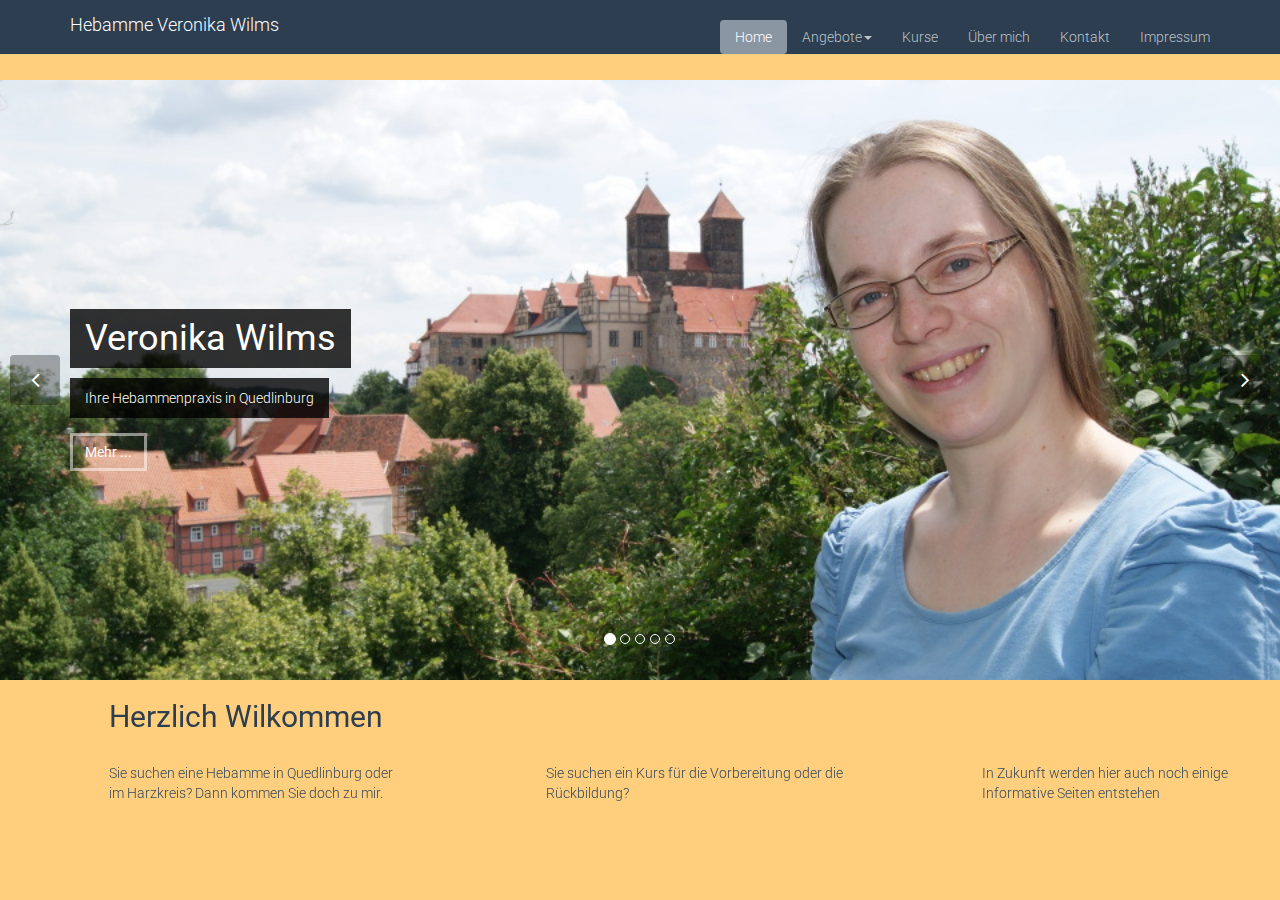
<file: index.html>
<!DOCTYPE HTML>
<HTML>

	<head>
		<title>Veronika Wilms | Ihre Hebamme in Quedlinburg</title>
		<meta charset="utf-8"/>
		<meta name="viewport" content="width=device-width, initial-scale=1.0">
		<link href="css/bootstrap.min.css" rel="stylesheet">
		 <link href="css/font-awesome.min.css" rel="stylesheet">
		<link href="css/main.css" rel="stylesheet">
		<link href="css/animate.css" rel="stylesheet">
		<link href="css/style.css" rel="stylesheet" >

		    <link rel="shortcut icon" href="images/ico/favicon.ico">
    <link rel="apple-touch-icon-precomposed" sizes="144x144" href="images/ico/apple-touch-icon-144-precomposed.png">
    <link rel="apple-touch-icon-precomposed" sizes="114x114" href="images/ico/apple-touch-icon-114-precomposed.png">
    <link rel="apple-touch-icon-precomposed" sizes="72x72" href="images/ico/apple-touch-icon-72-precomposed.png">
    <link rel="apple-touch-icon-precomposed" href="images/ico/apple-touch-icon-57-precomposed.png">
	</head>

	<body>
		<script src="http://ajax.googleapis.com/ajax/libs/jquery/1.11.1/jquery.min.js"></script>
		<script src="js/bootstrap.min.js"></script>
		<script src="js/jquery.prettyPhoto.js"></script>
    	<script src="js/main.js"></script>

		<header class="navbar navbar-inverse navbar-fixed-top" role="banner">

			<div class="container">

				<a href="index.html" class="navbar-brand navbar-left">Hebamme Veronika Wilms</a>

				<button class="navbar-toggle" data-toggle="collapse" data-target=".navHeaderCollapse">
					<span class="icon-bar"></span>
					<span class="icon-bar"></span>
					<span class="icon-bar"></span>
				</button>

				<div class="collapse navbar-collapse navHeaderCollapse">
					<ul class="nav navbar-nav navbar-right">
						<li class="active"> <a href="index.html">Home</a></li>
						<li class="dropdown">

							<a href="#" class="dropdown-toggle" data-toggle="dropdown">Angebote<b class="caret"></b></a>
							<ul class="dropdown-menu">
								<li><a href="schwangerschaft.html">Schwangerschaftsbegleitung</a></li>
								<li><a href="geburtsvorbereitung.html">Geburtsvorbereitung</a></li>
								<li><a href="wochenbett.html">Wochenbett</a></li>
								<li><a href="trageberatung.html">Trageberatung</a></li>
								<li><a href="rueckbildung.html">Rückbildung</a></li>
							</ul>

						</li>

						<li> <a href="kurse.html">Kurse</a></li>
						<li> <a href="about.html">Über mich</a></li>
						<li> <a href="contact.html">Kontakt</a></li>
						<li> <a href="impressum.html">Impressum</a></li>
					</ul>
				</div>
			</div>
		</header>
		<div class=".container-fluid">

		<section id="main-slider" class="no-margin">
			<div class="carousel slide wet-asphalt" data-ride="carousel" data-pause="hover">
				<ol class="carousel-indicators">
					<li data-target="#main-slider" data-slide-to="0" class="active"></li>
					<li data-target="#main-slider" data-slide-to="1"></li>
					<li data-target="#main-slider" data-slide-to="2"></li>
					<li data-target="#main-slider" data-slide-to="3"></li>
					<li data-target="#main-slider" data-slide-to="4"></li>
				</ol>
				<div class="carousel-inner">
					<div class="item active" style="background-image: url(img/slider/Titelbild.jpg)">
						<div class="container">
							<div class="row">
								<div class="col-sm-12">
									<div class="carousel-content centered">
										<h2 class="boxed animation animated-item-1">Veronika Wilms</h2>
										<br>
										<p class="boxed animation animated-item-2">Ihre Hebammenpraxis in Quedlinburg</p>
										<br>
										<a class="btn btn-md animation animated-item-3" href="about.html">Mehr ...</a>
									</div>
								</div>
							</div>
						</div>
					</div><!--/.item-->
					<div class="item" style="background-image: url(img/slider/Schwangerschaft_klein.JPG)">
						<div class="container">
							<div class="row">
								<div class="col-sm-12">
									<div class="carousel-content centered">
										<h2 class="boxed animation animated-item-1">Schwangerschaftsbegleitung</h2>
										<br>
										<p class="boxed animation animated-item-2">Schwangerschaft - mehr als nur saure Gurken und Schokolade</p>
										<br>
										<a class="btn btn-md animation animated-item-3" href="schwangerschaft.html">Und Jetzt?</a>
									</div>
								</div>
							</div>
						</div>
					</div><!--/.item-->
					<div class="item" style="background-image: url(img/slider/praxis.JPG)">
						<div class="container">
							<div class="row">
								<div class="col-sm-12">
									<div class="carousel-content centered">
										<h2 class="animation animated-item-1">Geburtsvorbereitung</h2>
										<p class="animation animated-item-2">Beratung, Training und vieles mehr!</p>
										<a class="btn btn-md animation animated-item-3" href="geburtsvorbereitung.html">Mehr ...</a>
									</div>
								</div>
							</div>
						</div>
					</div><!--/.item-->

					<div class="item" style="background-image: url(img/slider/Wochenbett_11.jpg)">
						<div class="container">
							<div class="row">
								<div class="col-sm-12">
									<div class="carousel-content centered">
										<h2 class=" animation animated-item-1">Wochenbett</h2>
										<br>
										<p class=" animation animated-item-2">Es wird nicht nur ein Kind geboren, sondern eine ganze Familie</p>
										<br>
										<a class="btn btn-md animation animated-item-3" href="wochenbett.html">Mehr ...</a>
									</div>
								</div>
							</div>
						</div>
					</div><!--/.item-->

					<div class="item" style="background-image: url(img/slider/tragen.jpg)">
						<div class="container">
							<div class="row">
								<div class="col-sm-6">
									<div class="carousel-content centered">
										<h2 class="animation animated-item-1">Trageberatung</h2>
										<p class="animation animated-item-2">Tragetücher und Komforttragen</p>
										<a class="btn btn-md animation animated-item-3" href="trageberatung.html">Mehr ...</a>
									</div>
								</div>
								<div class="col-sm-6 hidden-xs animation animated-item-4">
									<div class="centered">
										<div class="embed-container">
											<!---<iframe src="//player.vimeo.com/video/69421653?title=0&amp;byline=0&amp;portrait=0&amp;color=a22c2f" frameborder="0" webkitallowfullscreen mozallowfullscreen allowfullscreen></iframe> -->
										</div>
									</div>
								</div>
							</div>
						</div>
					</div><!--/.item-->


				</div><!--/.carousel-inner-->
			</div><!--/.carousel-->
			<a class="prev hidden-xs" href="#main-slider" data-slide="prev">
				<i class="icon-angle-left"></i>
			</a>
			<a class="next hidden-xs" href="#main-slider" data-slide="next">
				<i class="icon-angle-right"></i>
			</a>
		</section><!--/#main-slider-->


		<!-- Start of content -->

			<div class="row">
				<div class="col-xs-12 col-md-11 col-md-offset-1 seiten-headline">
				<h2>
					Herzlich Wilkommen
				</h2>
				</div>
				<div class="col-xs-12 col-md-3 col-md-offset-1">
				<p>Sie suchen eine Hebamme in Quedlinburg oder im Harzkreis? Dann kommen Sie doch zu mir.</p>
				</div>
				<div class="col-xs-12 col-md-3 col-md-offset-1">
					<p> Sie suchen ein Kurs für die Vorbereitung oder die Rückbildung?</p>
				</div>

				<div class="col-xs-12 col-md-3 col-md-offset-1">
					<p>
						In Zukunft werden hier auch noch einige Informative Seiten entstehen
					</p>
					</div>
			</div>
		</div>
	</body>

</HTML>
</file>
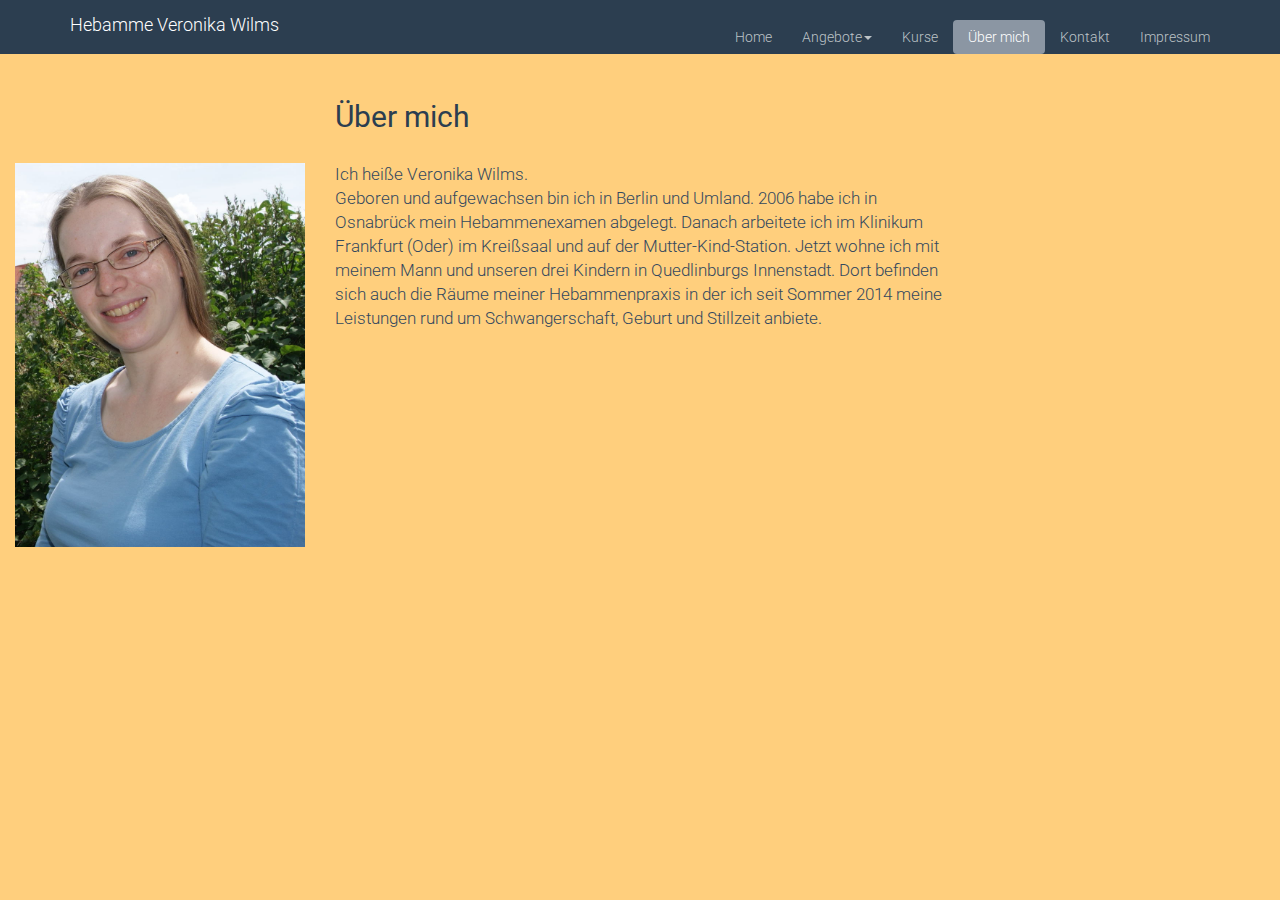
<file: about.html>
<!DOCTYPE HTML>
<HTML>

	<head>
		<title>Veronika Wilms | Ihre Hebamme in Quedlinburg</title>
		<meta charset="utf-8"/>
		<meta name="viewport" content="width=device-width, initial-scale=1.0">
		<link href="css/bootstrap.min.css" rel="stylesheet">
		<link href="css/main.css" rel="stylesheet">
		<!-- <link href="css/animate.css" rel="stylesheet"> -->
		<link href="css/style.css" rel="stylesheet" >


	</head>

	<body>
		<script src="http://ajax.googleapis.com/ajax/libs/jquery/1.11.1/jquery.min.js"></script>
		<script src="js/bootstrap.min.js"></script>

		<header class="navbar navbar-inverse navbar-fixed-top" >

			<div class="container">

				<a href="index.html" class="navbar-brand">Hebamme Veronika Wilms</a>

				<button class="navbar-toggle" data-toggle="collapse" data-target=".navHeaderCollapse">
					<span class="icon-bar"></span>
					<span class="icon-bar"></span>
					<span class="icon-bar"></span>
				</button>

				<div class="collapse navbar-collapse navHeaderCollapse">
					<ul class="nav navbar-nav navbar-right">
						<li > <a href="index.html">Home</a></li>
						<li class="dropdown">

							<a href="#" class="dropdown-toggle" data-toggle="dropdown">Angebote<b class="caret"></b></a>
							<ul class="dropdown-menu">
								<li><a href="geburtsvorbereitung.html">Geburtsvorbereitung</a></li>
								<li><a href="rueckbildung.html">Rückbildung</a></li>
								<li><a href="schwangerschaft.html">Schwangerschaftsbegleitung</a></li>
								<li><a href="trageberatung.html">Trageberatung</a></li>
								<li><a href="wochenbett.html">Wochenbett</a></li>
							</ul>

						</li>

						<li> <a href="kurse.html">Kurse</a></li>
						<li class="active"> <a href="about.html">Über mich</a></li>
						<li> <a href="contact.html">Kontakt</a></li>
						<li> <a href="impressum.html">Impressum</a></li>
					</ul>
				</div>
			</div>
		</header>

		<div class="container-fluid">
			<div class="row">
				<div class="col-xs-12 col-sm-12 col-md-9 col-md-offset-3 seiten-headline">
					<h2>
						&Uumlber mich
					</h2>
				</div>
			</div>

			<div class="row">


				<div class="col-xs-12 col-sm-12 col-md-6 col-md-push-3 seiten-text"> 	<p>
				Ich hei&szlige Veronika Wilms. <br>
				Geboren und aufgewachsen bin ich in
				Berlin und Umland. 2006 habe ich in Osnabr&uumlck mein Hebammenexamen abgelegt.
				Danach arbeitete ich im Klinikum Frankfurt (Oder) im Krei&szligsaal und auf der
				Mutter-Kind-Station. Jetzt wohne ich mit meinem Mann und unseren drei
				Kindern in Quedlinburgs Innenstadt. Dort befinden sich auch die R&aumlume meiner
				Hebammenpraxis in der ich seit Sommer 2014 meine Leistungen rund um
				Schwangerschaft, Geburt und Stillzeit anbiete.
				</p>
				</div>

				<div class="col-xs-12 col-sm-12 col-md-3 col-md-push-3 text-geseier">
					<p>

					</p>
				</div>

				<div class="col-xs-12 col-sm-12 col-md-3 col-md-pull-9">
					<p><img src="img/content/veronika_neu.JPG" alt="Ihre Hebamme Veronika Wilms" class="img-responsive"></p>
				</div>
			</div>

		</div>




	</body>

</HTML>
</file>
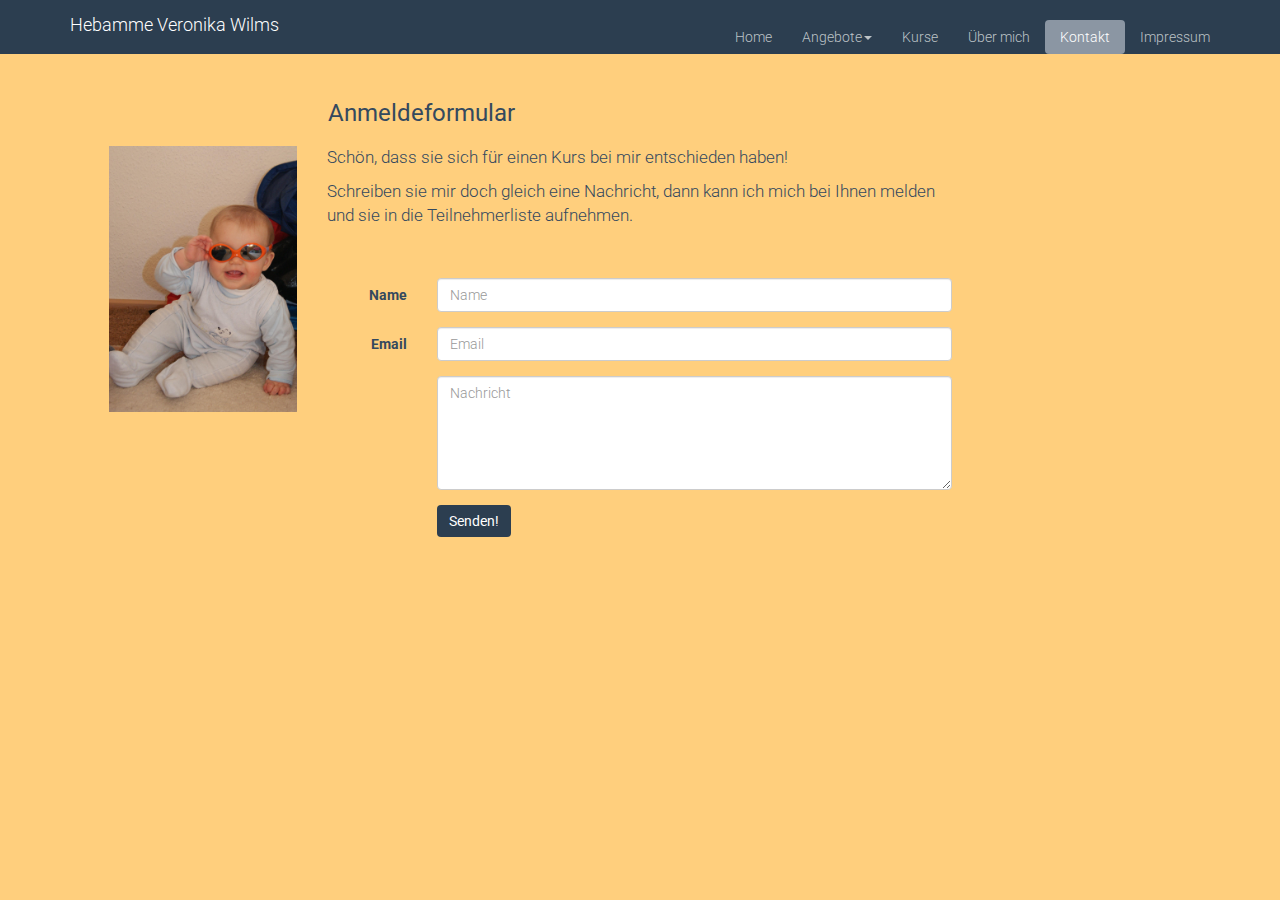
<file: anmeldung.html>
<!DOCTYPE HTML>
<HTML>

  <head>
    <title>Veronika Wilms | Ihre Hebamme in Quedlinburg</title>
    <meta charset="utf-8"/>
    <meta name="viewport" content="width=device-width, initial-scale=1.0">
    <link href="css/bootstrap.min.css" rel="stylesheet">
    <link href="css/main.css" rel="stylesheet">
    <link href="css/style.css" rel="stylesheet" >
  </head>

  <body>
     <script src="http://ajax.googleapis.com/ajax/libs/jquery/1.11.1/jquery.min.js"></script>
     <script src="js/bootstrap.min.js"></script>

    <div class="navbar navbar-inverse navbar-fixed-top" >

      <div class="container">

	<a href="Index.html" class="navbar-brand">Hebamme Veronika Wilms</a>

	<button class="navbar-toggle" data-toggle="collapse" data-target=".navHeaderCollapse">
	  <span class="icon-bar"></span>
	  <span class="icon-bar"></span>
	  <span class="icon-bar"></span>
	</button>

	<div class="collapse navbar-collapse navHeaderCollapse">
	  <ul class="nav navbar-nav navbar-right">
	    <li > <a href="index.html">Home</a></li>
	    <li class="dropdown">

	      <a href="#" class="dropdown-toggle" data-toggle="dropdown">Angebote<b class="caret"></b></a>
	      <ul class="dropdown-menu">
		<li><a href="geburtsvorbereitung.html">Geburtsvorbereitung</a></li>
		<li><a href="rueckbildung.html">Rückbildung</a></li>
		<li><a href="schwangerschaft.html">Schwangerschaftsbegleitung</a></li>
		<li><a href="trageberatung.html">Trageberatung</a></li>
		<li><a href="wochenbett.html">Wochenbett</a></li>
	      </ul>

	    </li>

	    <li> <a href="kurse.html">Kurse</a></li>
	    <li> <a href="about.html">Über mich</a></li>
	    <li class="active"> <a href="contact.html">Kontakt</a></li>
	    <li> <a href="impressum.html">Impressum</a></li>
	  </ul>
	</div>
      </div>
    </div>

    <div class=".container-fluid">
    	<div class="row">
            <div class="col-xs-12 col-md-9 col-md-offset-3 seiten-headline">
                <h3>
                    Anmeldeformular
                </h3>
            </div>
    		<div class="col-xs-0 col-md-2 col-md-offset-1 hidden-xs hidden-sm">
                <p><img src="img/content/Rueckbildung.JPG" alt="Rückbildungskurse in Quedlinburg finden sie bei mir" class="img-responsive"></p>
            </div>

    		<div class="col-xs-10 col-md-6 seiten-text">

    			<p>
                    Schön, dass sie sich für einen Kurs bei mir entschieden haben!
                </p>

                <p>
                    Schreiben sie mir doch gleich eine Nachricht, dann kann ich mich bei Ihnen melden und sie in die Teilnehmerliste aufnehmen.
                </p>


    			<!-- Bootstrap style form-->
    			<form action="mail_handler.php" class="form-horizontal offseted-form" role="form" method="post">
    				<div class="form-group">
            			<label for="inputName" class="control-label col-xs-2">Name</label>
            			<div class="col-xs-10">
                			<input type="text" class="form-control" id="inputName" placeholder="Name">
            			</div>
        			</div>

        			<div class="form-group">
            			<label for="inputEmail" class="control-label col-xs-2">Email</label>
            			<div class="col-xs-10">
                			<input type="email" class="form-control" id="inputEmail" placeholder="Email">
            			</div>
        			</div>


        			<div class="form-group">
            			<label for="textField" class="control-label col-xs-2"></label>
            			<div class="col-xs-10">
                			<textarea class="form-control" rows="5" id="textField" placeholder="Nachricht"></textarea>
            			</div>
        			</div>

        			<div class="form-group">
            <div class="col-xs-offset-2 col-xs-10">
                <button type="submit" class="btn btn-primary">Senden!</button>
            </div>
        </div>
    			</form>


    		</div>

    	</div>
    </div>

  </body>

</HTML>
</file>
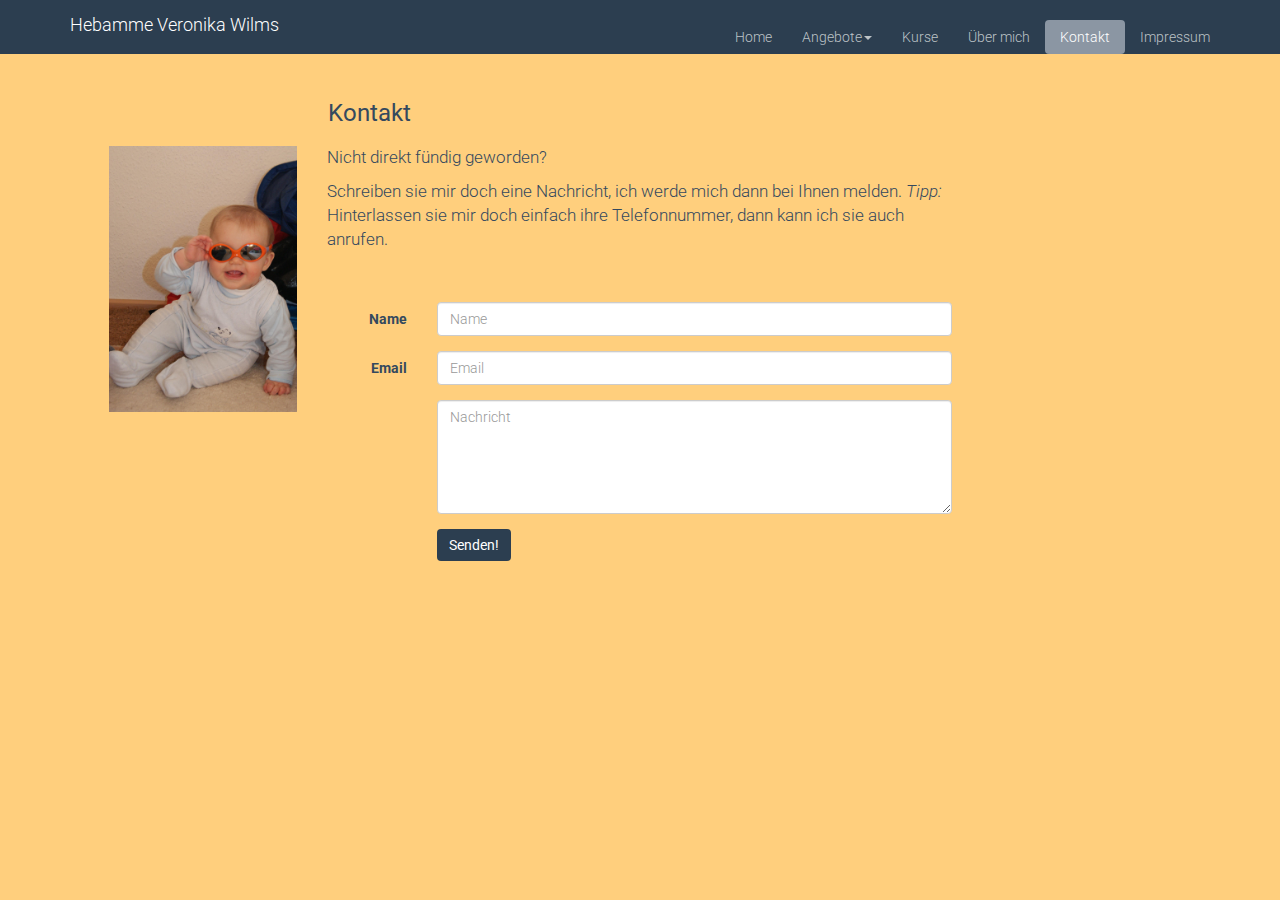
<file: contact.html>
<!DOCTYPE HTML>
<HTML>

  <head>
    <title>Veronika Wilms | Ihre Hebamme in Quedlinburg</title>
    <meta charset="utf-8"/>
    <meta name="viewport" content="width=device-width, initial-scale=1.0">
    <link href="css/bootstrap.min.css" rel="stylesheet">
    <link href="css/main.css" rel="stylesheet">
    <link href="css/style.css" rel="stylesheet" >
  </head>

  <body>
     <script src="http://ajax.googleapis.com/ajax/libs/jquery/1.11.1/jquery.min.js"></script>
     <script src="js/bootstrap.min.js"></script>

    <div class="navbar navbar-inverse navbar-fixed-top" >

      <div class="container">

	<a href="Index.html" class="navbar-brand">Hebamme Veronika Wilms</a>

	<button class="navbar-toggle" data-toggle="collapse" data-target=".navHeaderCollapse">
	  <span class="icon-bar"></span>
	  <span class="icon-bar"></span>
	  <span class="icon-bar"></span>
	</button>

	<div class="collapse navbar-collapse navHeaderCollapse">
	  <ul class="nav navbar-nav navbar-right">
	    <li > <a href="index.html">Home</a></li>
	    <li class="dropdown">

	      <a href="#" class="dropdown-toggle" data-toggle="dropdown">Angebote<b class="caret"></b></a>
	      <ul class="dropdown-menu">
		<li><a href="geburtsvorbereitung.html">Geburtsvorbereitung</a></li>
		<li><a href="rueckbildung.html">Rückbildung</a></li>
		<li><a href="schwangerschaft.html">Schwangerschaftsbegleitung</a></li>
		<li><a href="trageberatung.html">Trageberatung</a></li>
		<li><a href="wochenbett.html">Wochenbett</a></li>
	      </ul>

	    </li>

	    <li> <a href="kurse.html">Kurse</a></li>
	    <li> <a href="about.html">Über mich</a></li>
	    <li class="active"> <a href="contact.html">Kontakt</a></li>
	    <li> <a href="impressum.html">Impressum</a></li>
	  </ul>
	</div>
      </div>
    </div>

    <div class=".container-fluid">
    	<div class="row">
            <div class="col-xs-12 col-md-9 col-md-offset-3 seiten-headline">
                <h3>
                    Kontakt
                </h3>
            </div>
    		<div class="col-xs-0 col-md-2 col-md-offset-1 hidden-xs hidden-sm">
                <p><img src="img/content/Rueckbildung.JPG" alt="Rückbildungskurse in Quedlinburg finden sie bei mir" class="img-responsive"></p>
            </div>

    		<div class="col-xs-10 col-md-6 seiten-text">

    			<p>
                    Nicht direkt fündig geworden?
                </p>

                <p>     Schreiben sie mir doch eine Nachricht, ich werde mich
                dann bei Ihnen melden. <em>Tipp:</em> Hinterlassen sie mir doch
                einfach ihre Telefonnummer, dann kann ich sie auch anrufen. </p>


    			<!-- Bootstrap style form-->
    			<form action="mail_handler.php" class="form-horizontal offseted-form" role="form" method="post">
    				<div class="form-group">
            			<label for="inputName" class="control-label col-xs-2">Name</label>
            			<div class="col-xs-10">
                			<input type="text" class="form-control" id="inputName" placeholder="Name">
            			</div>
        			</div>

        			<div class="form-group">
            			<label for="inputEmail" class="control-label col-xs-2">Email</label>
            			<div class="col-xs-10">
                			<input type="email" class="form-control" id="inputEmail" placeholder="Email">
            			</div>
        			</div>


        			<div class="form-group">
            			<label for="textField" class="control-label col-xs-2"></label>
            			<div class="col-xs-10">
                			<textarea class="form-control" rows="5" id="textField" placeholder="Nachricht"></textarea>
            			</div>
        			</div>

        			<div class="form-group">
            <div class="col-xs-offset-2 col-xs-10">
                <button type="submit" class="btn btn-primary">Senden!</button>
            </div>
        </div>
    			</form>


    		</div>

    	</div>
    </div>

  </body>

</HTML>
</file>
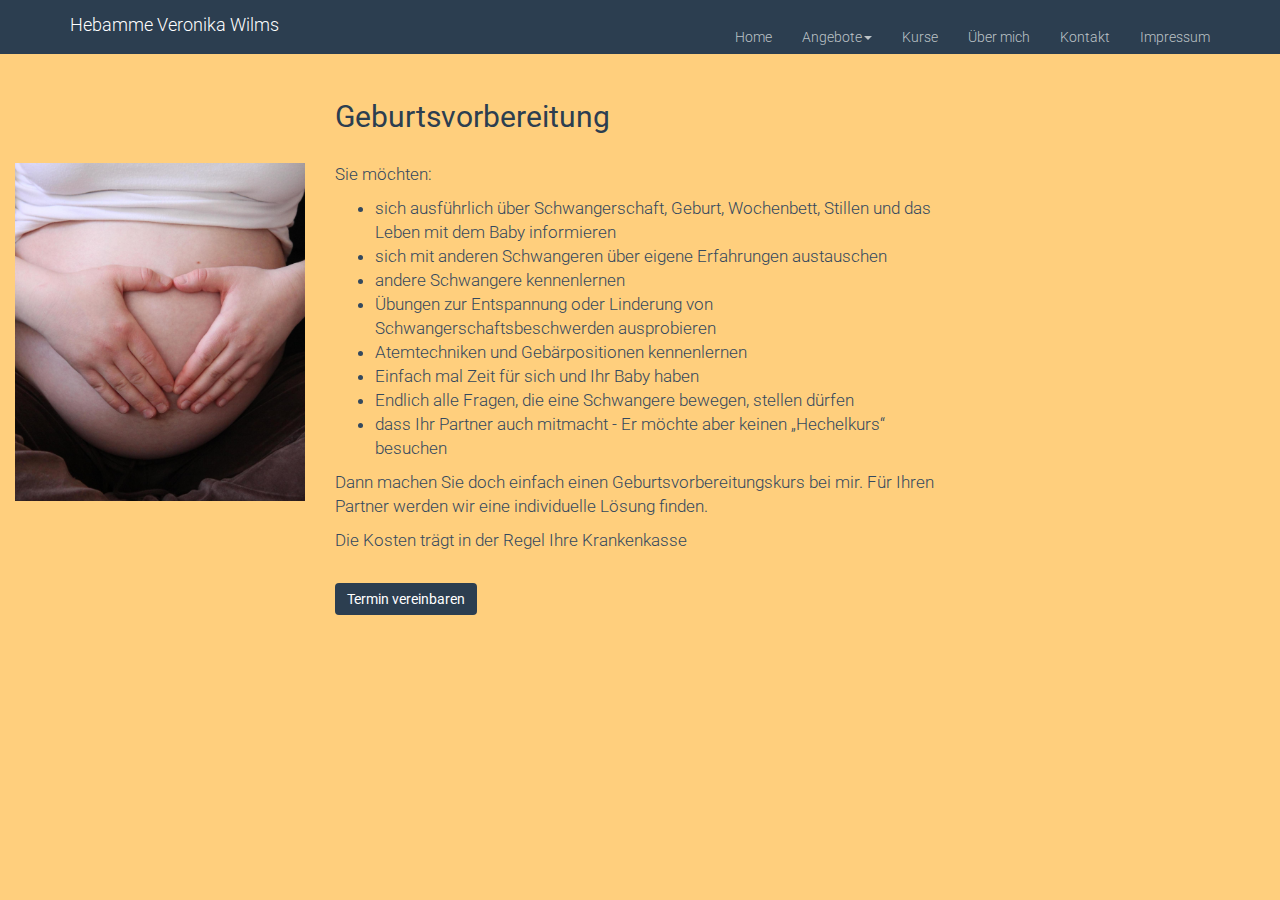
<file: geburtsvorbereitung.html>
<!DOCTYPE HTML>
<HTML>

	<head>
		<title>Veronika Wilms | Ihre Hebamme in Quedlinburg</title>
		<meta charset="utf-8"/>
		<meta name="viewport" content="width=device-width, initial-scale=1.0">
		<link href="css/bootstrap.min.css" rel="stylesheet">
		<link href="css/main.css" rel="stylesheet">
		<link href="css/style.css" rel="stylesheet" >
	</head>

	<body>
		<script src="http://ajax.googleapis.com/ajax/libs/jquery/1.11.1/jquery.min.js"></script>
		<script src="js/bootstrap.min.js"></script>

		<div class="navbar navbar-inverse navbar-fixed-top" >

			<div class="container">

				<a href="index.html" class="navbar-brand">Hebamme Veronika Wilms</a>

				<button class="navbar-toggle" data-toggle="collapse" data-target=".navHeaderCollapse">
					<span class="icon-bar"></span>
					<span class="icon-bar"></span>
					<span class="icon-bar"></span>
				</button>

				<div class="collapse navbar-collapse navHeaderCollapse">
					<ul class="nav navbar-nav navbar-right">
						<li > <a href="index.html">Home</a></li>
						<li class="dropdown">

							<a href="#" class="dropdown-toggle" data-toggle="dropdown">Angebote<b class="caret"></b></a>
							<ul class="dropdown-menu">
								<li><a href="schwangerschaft.html">Schwangerschaftsbegleitung</a></li>
								<li class="active"><a href="geburtsvorbereitung.html">Geburtsvorbereitung</a></li>
								<li><a href="wochenbett.html">Wochenbett</a></li>
								<li><a href="trageberatung.html">Trageberatung</a></li>
								<li><a href="rueckbildung.html">Rückbildung</a></li>
							</ul>

						</li>

						<li> <a href="kurse.html">Kurse</a></li>
						<li> <a href="about.html">Über mich</a></li>
						<li> <a href="contact.html">Kontakt</a></li>
						<li> <a href="impressum.html">Impressum</a></li>
					</ul>
				</div>
			</div>
		</div>

		<div class="container-fluid">
			<div class="row">
				<div class="col-xs-12 col-md-9 col-md-offset-3 seiten-headline">
					<h2>Geburtsvorbereitung</h2>
				</div>
			</div>

			<div class="row">

				<div class="col-xs-12 col-sm-12 col-md-6 col-md-push-3 seiten-text">
					<p>
						Sie möchten:
					</p>
					<ul>
						<li>sich ausführlich über Schwangerschaft, Geburt, Wochenbett, Stillen und das Leben mit dem Baby informieren</li>
						<li>sich mit anderen Schwangeren über eigene Erfahrungen austauschen</li>
						<li>andere Schwangere kennenlernen</li>
						<li>Übungen zur Entspannung oder Linderung von Schwangerschaftsbeschwerden ausprobieren</li>
						<li>Atemtechniken und Gebärpositionen kennenlernen</li>
						<li>Einfach mal Zeit für sich und Ihr Baby haben</li>
						<li>Endlich alle Fragen, die eine Schwangere bewegen, stellen dürfen</li>
						<li>dass Ihr Partner auch mitmacht - Er möchte aber keinen „Hechelkurs“ besuchen</li>
					</ul>
					<p>
						Dann machen Sie doch einfach einen Geburtsvorbereitungskurs bei mir. Für Ihren Partner werden wir eine individuelle Lösung finden.

						<p>
							Die Kosten trägt in der Regel Ihre Krankenkasse
						</p>
						<br>
						<button type="submit" onclick="location.href='contact.html'" class="btn btn-primary">Termin vereinbaren</button>
					</p>
				</div>

				<div class="col-xs-12 col-sm-12 col-md-3 col-md-push-3 text-geseier">

				</div>

				<div class="col-xs-12 col-sm-12 col-md-3 col-md-pull-9">
					<p><img src="img/content/gvb.JPG" alt="Geburtsvorbereitungskurse in Quedlinburg finden sie bei mir" class="img-responsive"></p>
				</div>

			</div>

		</div>


	</body>

</HTML>
</file>
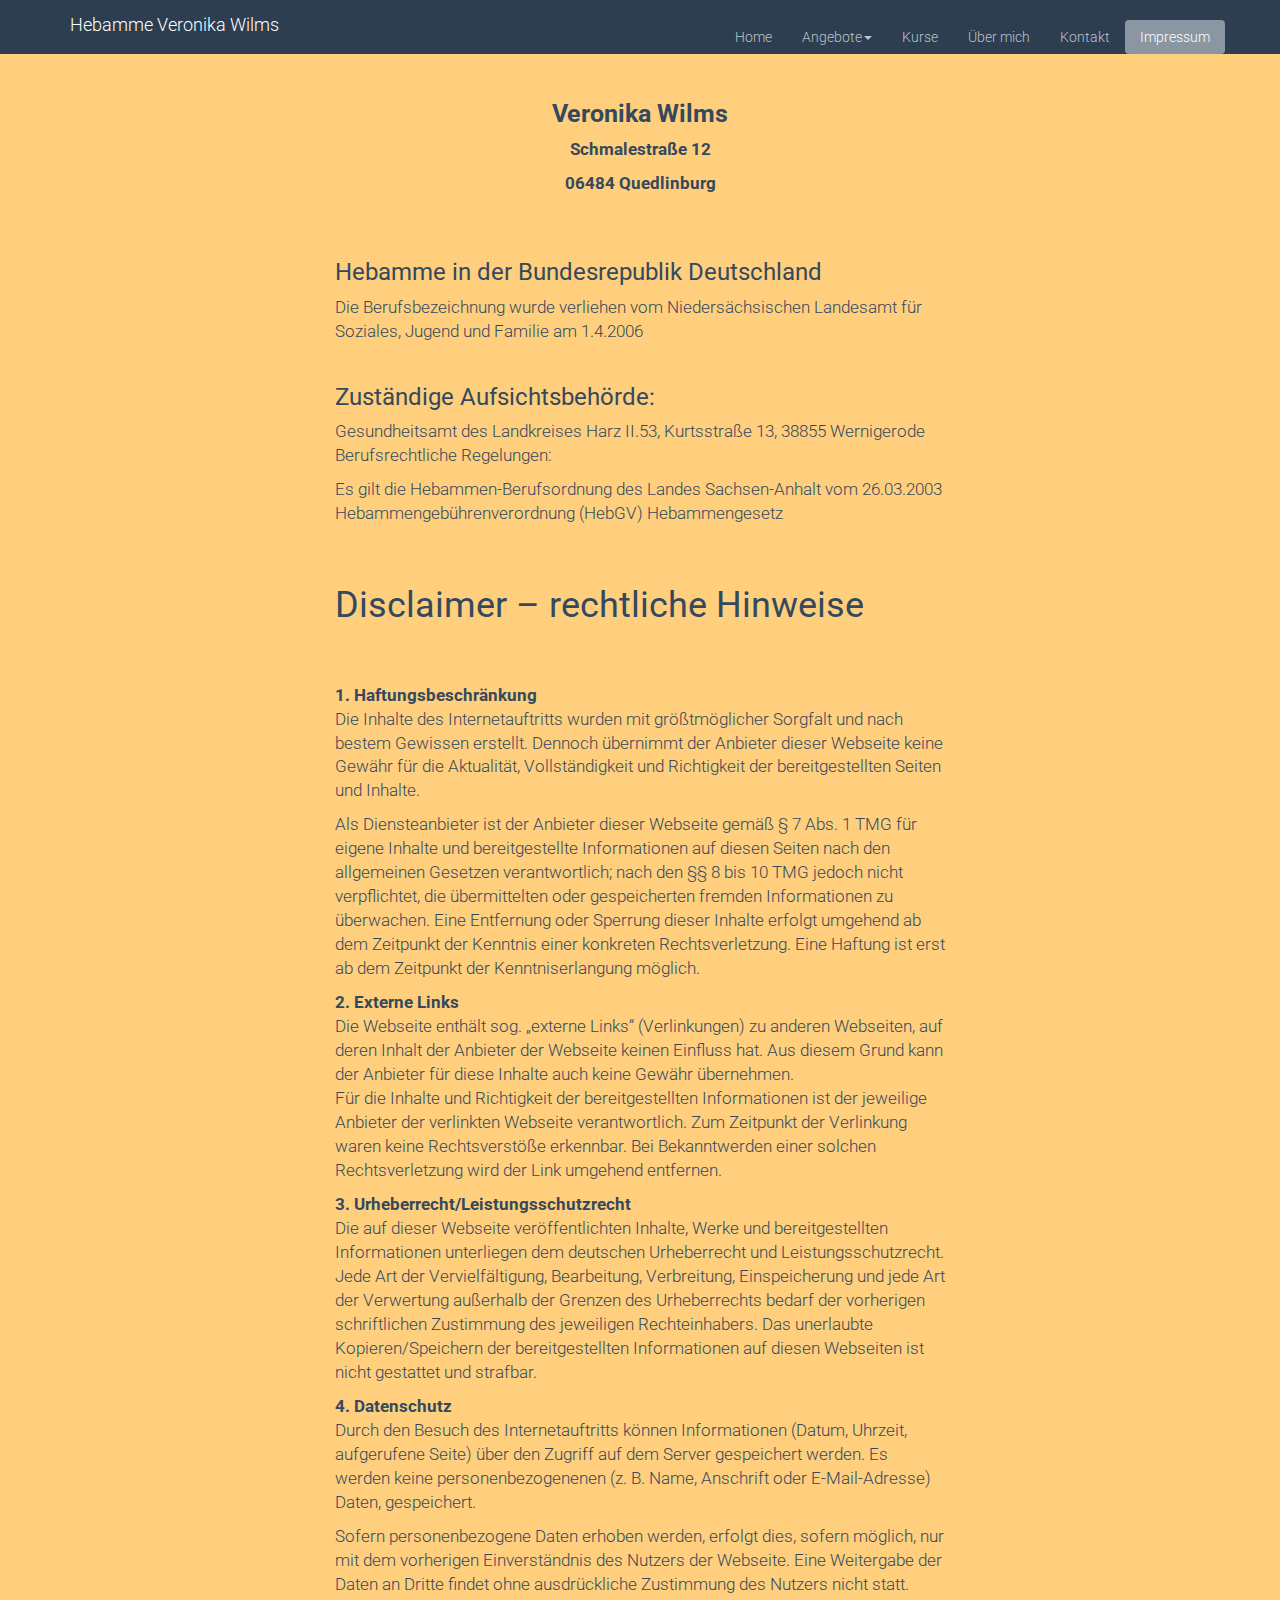
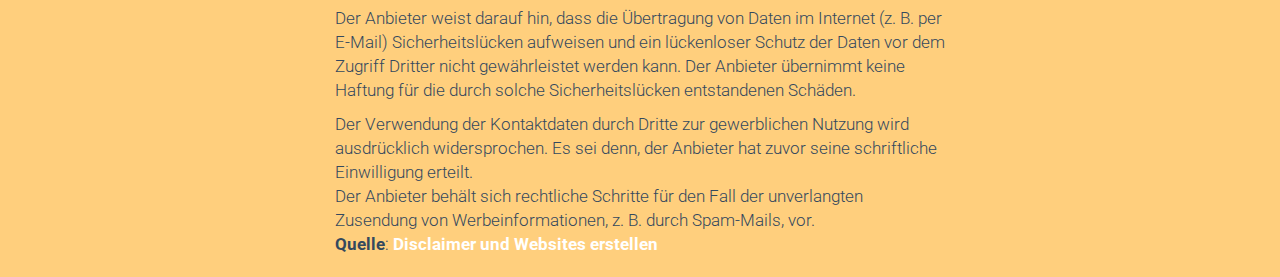
<file: impressum.html>
<!DOCTYPE HTML>
<HTML>

  <head>
    <title>Veronika Wilms | Ihre Hebamme in Quedlinburg</title>
    <meta charset="utf-8"/>
    <meta name="viewport" content="width=device-width, initial-scale=1.0">
    <link href="css/bootstrap.min.css" rel="stylesheet">
    <link href="css/main.css" rel="stylesheet">
    <link href="css/style.css" rel="stylesheet" >
  </head>

  <body>
     <script src="http://ajax.googleapis.com/ajax/libs/jquery/1.11.1/jquery.min.js"></script>
     <script src="js/bootstrap.min.js"></script>

    <div class="navbar navbar-inverse navbar-fixed-top" >

      <div class="container">

	<a href="index.html" class="navbar-brand">Hebamme Veronika Wilms</a>

	<button class="navbar-toggle" data-toggle="collapse" data-target=".navHeaderCollapse">
	  <span class="icon-bar"></span>
	  <span class="icon-bar"></span>
	  <span class="icon-bar"></span>
	</button>

	<div class="collapse navbar-collapse navHeaderCollapse">
	  <ul class="nav navbar-nav navbar-right">
	    <li> <a href="index.html">Home</a></li>
	    <li class="dropdown">

	      <a href="#" class="dropdown-toggle" data-toggle="dropdown">Angebote<b class="caret"></b></a>
	      <ul class="dropdown-menu">
		<li><a href="geburtsvorbereitung.html">Geburtsvorbereitung</a></li>
		<li><a href="rueckbildung.html">Rückbildung</a></li>
		<li><a href="schwangerschaft.html">Schwangerschaftsbegleitung</a></li>
		<li><a href="trageberatung.html">Trageberatung</a></li>
		<li><a href="wochenbett.html">Wochenbett</a></li>
	      </ul>

	    </li>

	    <li> <a href="kurse.html">Kurse</a></li>
	    <li> <a href="about.html">Über mich</a></li>
	    <li> <a href="contact.html">Kontakt</a></li>
	    <li class="active"> <a href="impressum.html">Impressum</a></li>
	  </ul>
	</div>
      </div>
    </div>


    <div class="container-fluid">
			<div class="row">
				<div class="col-xs-12 col-sm-12 col-md-6 col-md-offset-3 impressum-text">
					<h3>Veronika Wilms</h3>
					<p>Schmalestraße 12</p>
					<p style="margin-bottom: 2em;">06484 Quedlinburg</p>
				</div>
			</div>

			<div class="row">
				<div class="col-xs-12 col-sm-12 col-md-6 col-md-offset-3 seiten-text">
					<h3>Hebamme in der Bundesrepublik Deutschland</h3>
					<p>Die Berufsbezeichnung wurde verliehen vom Niedersächsischen Landesamt für Soziales, Jugend und Familie am 1.4.2006</p>
				</div>
			</div>

			<div class="row">
				<div class="col-xs-12 col-sm-12 col-md-6 col-md-offset-3 seiten-text">
					<h3>Zuständige Aufsichtsbehörde:</h3>
					<p>Gesundheitsamt des Landkreises Harz II.53, Kurtsstraße 13, 38855 Wernigerode
Berufsrechtliche Regelungen: </p>
					<p>
						Es gilt die Hebammen-Berufsordnung des Landes Sachsen-Anhalt vom 26.03.2003
						Hebammengebührenverordnung (HebGV)
						Hebammengesetz
					</p>

				</div>
			</div>

            <div class="row">
                <div class="col-xs-12 col-sm-12 col-md-6 col-md-offset-3 seiten-text">
                    <br />
<h1>Disclaimer – rechtliche Hinweise</h1>
<p><br /><br />
<strong>1. Haftungsbeschränkung</strong><br />
Die Inhalte des Internetauftritts wurden mit größtmöglicher Sorgfalt und nach bestem Gewissen erstellt. Dennoch übernimmt der Anbieter dieser Webseite keine Gewähr für die Aktualität, Vollständigkeit und Richtigkeit der bereitgestellten Seiten und Inhalte.</p>
<p>Als Diensteanbieter ist der Anbieter dieser Webseite gemäß § 7 Abs. 1 TMG für eigene Inhalte und bereitgestellte Informationen auf diesen Seiten nach den allgemeinen Gesetzen verantwortlich; nach den §§ 8 bis 10 TMG jedoch nicht verpflichtet, die übermittelten oder gespeicherten fremden Informationen zu überwachen. Eine Entfernung oder Sperrung dieser Inhalte erfolgt umgehend ab dem Zeitpunkt der Kenntnis einer konkreten Rechtsverletzung. Eine Haftung ist erst ab dem Zeitpunkt der Kenntniserlangung möglich.<br /></p>
<p><strong>2. Externe Links</strong><br />
Die Webseite enthält sog. „externe Links“ (Verlinkungen) zu anderen Webseiten, auf deren Inhalt der Anbieter der Webseite keinen Einfluss hat. Aus diesem Grund kann der Anbieter für diese Inhalte auch keine Gewähr übernehmen.<br />
Für die Inhalte und Richtigkeit der bereitgestellten Informationen ist der jeweilige Anbieter der verlinkten Webseite verantwortlich. Zum Zeitpunkt der Verlinkung waren keine Rechtsverstöße erkennbar. Bei Bekanntwerden einer solchen Rechtsverletzung wird der Link umgehend entfernen.<br /> </p>
<p><strong>3. Urheberrecht/Leistungsschutzrecht</strong><br />
Die auf dieser Webseite veröffentlichten Inhalte, Werke und bereitgestellten Informationen unterliegen dem deutschen Urheberrecht und Leistungsschutzrecht. Jede Art der Vervielfältigung, Bearbeitung, Verbreitung, Einspeicherung und jede Art der Verwertung außerhalb der Grenzen des Urheberrechts bedarf der vorherigen schriftlichen Zustimmung des jeweiligen Rechteinhabers. Das unerlaubte Kopieren/Speichern der bereitgestellten Informationen auf diesen Webseiten ist nicht gestattet und strafbar.<br /> </p>
<p><strong>4. Datenschutz</strong><br />
Durch den Besuch des Internetauftritts können Informationen (Datum, Uhrzeit, aufgerufene Seite) über den Zugriff auf dem Server gespeichert werden. Es werden keine personenbezogenenen (z. B. Name, Anschrift oder E-Mail-Adresse) Daten, gespeichert.</p>
<p>Sofern personenbezogene Daten erhoben werden, erfolgt dies, sofern möglich, nur mit dem vorherigen Einverständnis des Nutzers der Webseite. Eine Weitergabe der Daten an Dritte findet ohne ausdrückliche Zustimmung des Nutzers nicht statt.</p>
<p>Der Anbieter weist darauf hin, dass die Übertragung von Daten im Internet (z. B. per E-Mail) Sicherheitslücken aufweisen und ein lückenloser Schutz der Daten vor dem Zugriff Dritter nicht gewährleistet werden kann. Der Anbieter übernimmt keine Haftung für die durch solche Sicherheitslücken entstandenen Schäden. </p>
<p>Der Verwendung der Kontaktdaten durch Dritte zur gewerblichen Nutzung wird ausdrücklich widersprochen. Es sei denn, der Anbieter hat zuvor seine schriftliche Einwilligung erteilt.<br />
Der Anbieter behält sich rechtliche Schritte für den Fall der unverlangten Zusendung von Werbeinformationen, z. B. durch Spam-Mails, vor.<br />
<strong>Quelle</strong>: <a href="http://www.mustervorlage.net/homepage-kostenlos">Disclaimer und Websites erstellen</a>
                </div>
            </div>

		</div>

  </body>

</HTML>
</file>
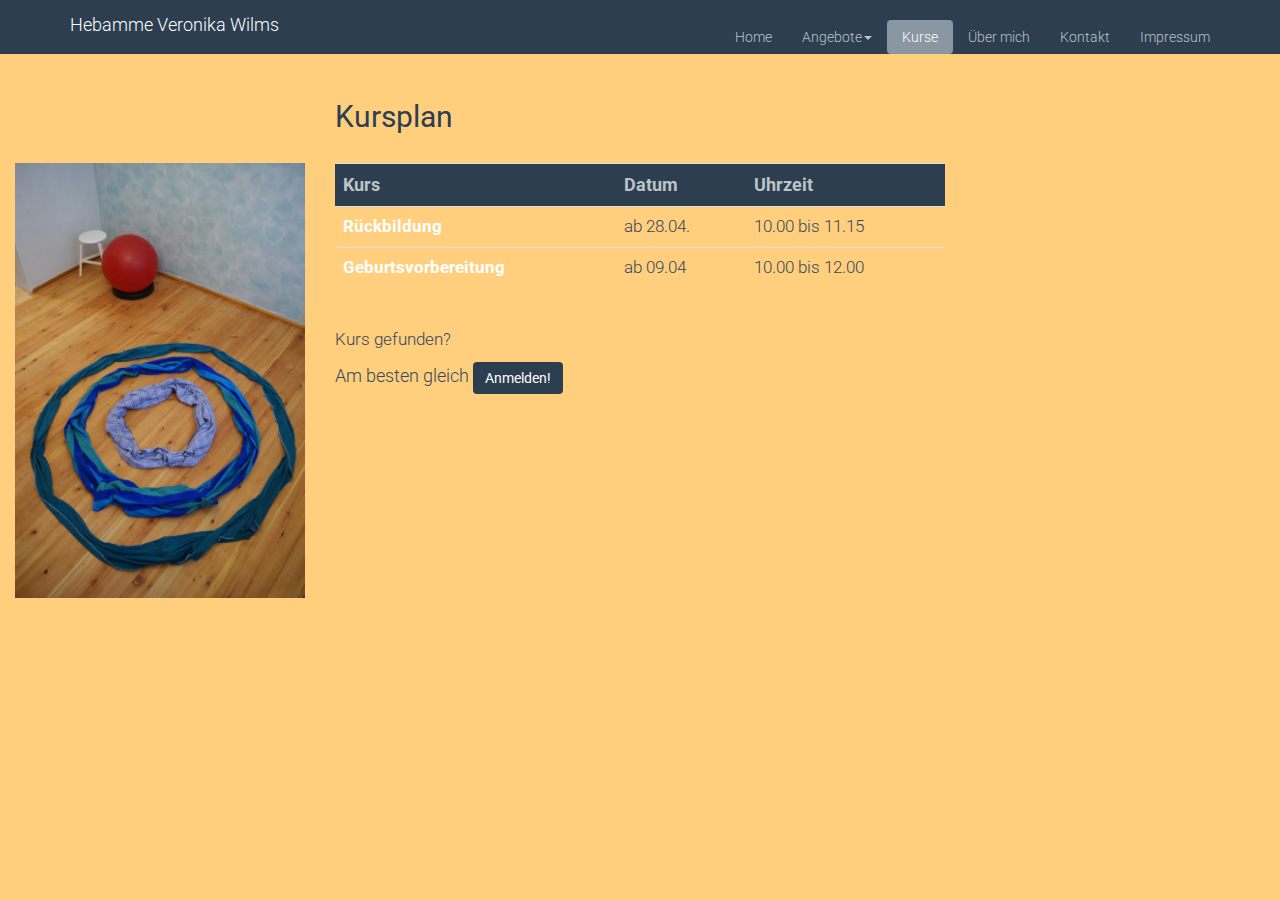
<file: kurse.html>
<!DOCTYPE HTML>
<HTML>

  <head>
    <title>Veronika Wilms | Ihre Hebamme in Quedlinburg</title>
    <meta charset="utf-8"/>
    <meta name="viewport" content="width=device-width, initial-scale=1.0">
    <link href="css/bootstrap.min.css" rel="stylesheet">
    <link href="css/main.css" rel="stylesheet">
    <link href="css/style.css" rel="stylesheet" >
  </head>

  <body>
  <script src="http://ajax.googleapis.com/ajax/libs/jquery/1.11.1/jquery.min.js"></script>
  <script src="js/bootstrap.min.js"></script>

  <div class="navbar navbar-inverse navbar-fixed-top" >

    <div class="container">

      <a href="index.html" class="navbar-brand">Hebamme Veronika Wilms</a>

      <button class="navbar-toggle" data-toggle="collapse" data-target=".navHeaderCollapse">
        <span class="icon-bar"></span>
        <span class="icon-bar"></span>
        <span class="icon-bar"></span>
      </button>

      <div class="collapse navbar-collapse navHeaderCollapse">
        <ul class="nav navbar-nav navbar-right">
          <li> <a href="index.html">Home</a></li>
          <li class="dropdown">

            <a href="#" class="dropdown-toggle" data-toggle="dropdown">Angebote<b class="caret"></b></a>
            <ul class="dropdown-menu">
              <li><a href="geburtsvorbereitung.html">Geburtsvorbereitung</a></li>
              <li><a href="rueckbildung.html">Rückbildung</a></li>
              <li><a href="schwangerschaft.html">Schwangerschaftsbegleitung</a></li>
              <li><a href="trageberatung.html">Trageberatung</a></li>
              <li><a href="wochenbett.html">Wochenbett</a></li>
            </ul>

          </li>

          <li class="active"> <a href="kurse.html">Kurse</a></li>
          <li> <a href="about.html">Über mich</a></li>
          <li> <a href="contact.html">Kontakt</a></li>
          <li> <a href="impressum.html">Impressum</a></li>
        </ul>
      </div>
    </div>
  </div>
  <div class="container-fluid">
    <div class="row">
      <div class="col-xs-12 col-sm-12 col-md-9 col-md-offset-3 seiten-headline">
        <h2>
          Kursplan
        </h2>
      </div>
    </div>

    <div class="row">
      <div class="col-xs-12 col-sm-12 col-md-6 col-md-offset-3 seiten-text">
        <div class="table-responsive">
        <table class="table table-hover">
          <tr>
            <th>
              Kurs
            </th>

            <th>
              Datum
            </th>
            <th>
              Uhrzeit
            </th>
          </tr>

          <tr>
            <td>
              <a href="rueckbildung.html">Rückbildung</a>
            </td>
            <td>
              ab 28.04.
            </td>
            <td>
              10.00 bis 11.15
            </td>
          </tr>

          <tr>
            <td>
              <a href="geburtsvorbereitung.html">Geburtsvorbereitung</a>
            </td>
            <td>
              ab 09.04
            </td>
            <td>
              10.00 bis 12.00
            </td>
          </tr>

        </table>
      </div>

        <br>

      <p> Kurs gefunden?</p>
      <p> <font size="+1"> Am besten gleich </font>
        <button type="submit" onclick="location.href='anmeldung.html'" class="btn btn-primary">Anmelden!</button>
        </p>


      </div>
      <div class="col-xs-12 col-sm-12 col-md-3 col-md-pull-9">
        <p><img src="img/content/Ringe.jpg" alt="Vorbereitungs- und Rückbildungskurse in Quedlinburg finden sie bei mir" class="img-responsive"></p>

      </div>
    </div>


  </diV>

</body>

</HTML>
</file>
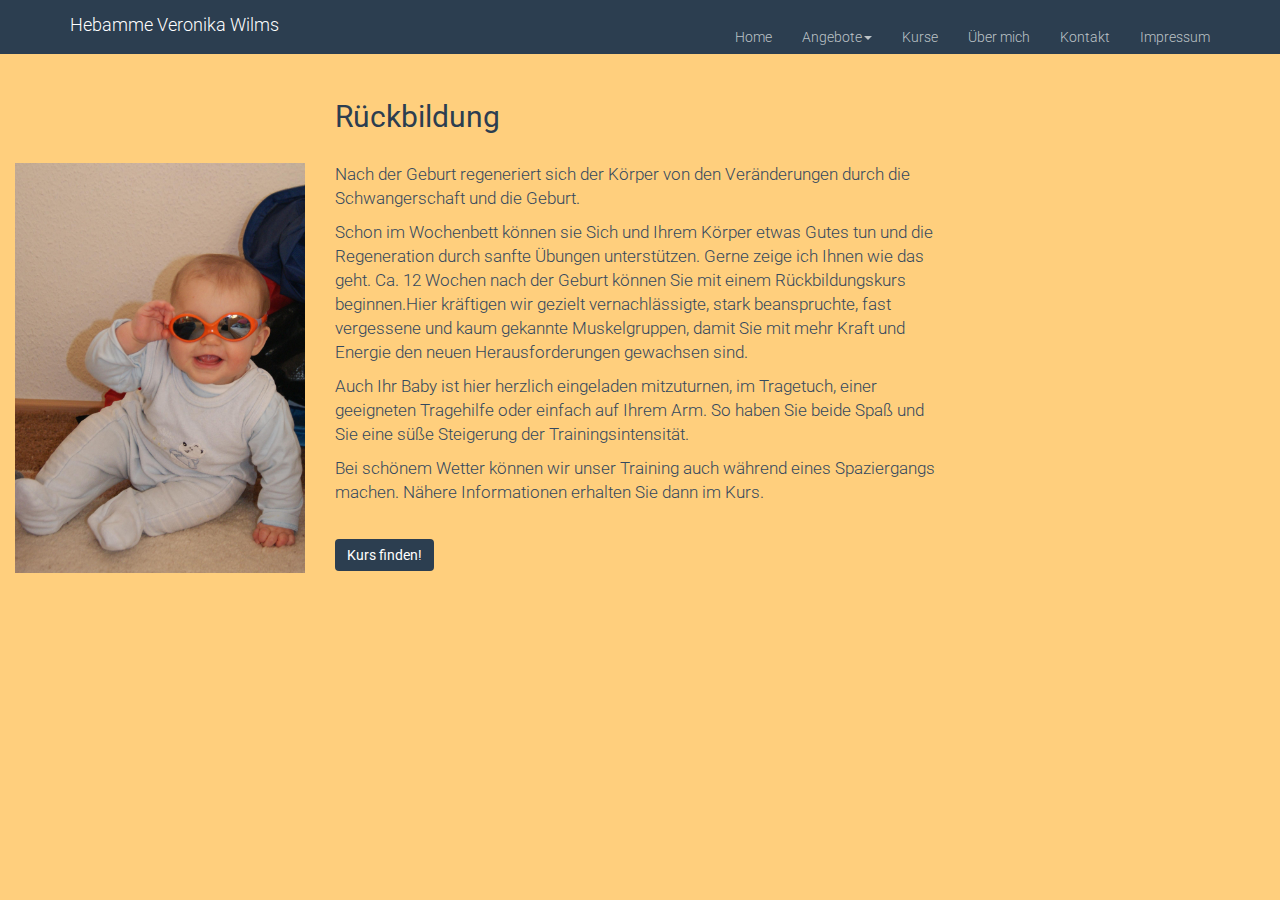
<file: rueckbildung.html>
<!DOCTYPE HTML>
<HTML>

	<head>
		<title>Veronika Wilms | Ihre Hebamme in Quedlinburg</title>
		<meta charset="utf-8"/>
		<meta name="viewport" content="width=device-width, initial-scale=1.0">
		<link href="css/bootstrap.min.css" rel="stylesheet">
		<link href="css/main.css" rel="stylesheet">
		<link href="css/style.css" rel="stylesheet" >
	</head>

	<body>
	<script src="http://ajax.googleapis.com/ajax/libs/jquery/1.11.1/jquery.min.js"></script>
	<script src="js/bootstrap.min.js"></script>

	<div class="navbar navbar-inverse navbar-fixed-top" >

		<div class="container">

			<a href="index.html" class="navbar-brand">Hebamme Veronika Wilms</a>

			<button class="navbar-toggle" data-toggle="collapse" data-target=".navHeaderCollapse">
				<span class="icon-bar"></span>
				<span class="icon-bar"></span>
				<span class="icon-bar"></span>
			</button>

			<div class="collapse navbar-collapse navHeaderCollapse">
				<ul class="nav navbar-nav navbar-right">
					<li > <a href="index.html">Home</a></li>
					<li class="dropdown">

						<a href="#" class="dropdown-toggle" data-toggle="dropdown">Angebote<b class="caret"></b></a>
						<ul class="dropdown-menu">
							<li><a href="schwangerschaft.html">Schwangerschaftsbegleitung</a></li>
							<li><a href="geburtsvorbereitung.html">Geburtsvorbereitung</a></li>
							<li><a href="wochenbett.html">Wochenbett</a></li>
							<li><a href="trageberatung.html">Trageberatung</a></li>							
							<li class="active"><a href="rueckbildung.html">Rückbildung</a></li>
						</ul>

					</li>

					<li> <a href="kurse.html">Kurse</a></li>
					<li > <a href="about.html">Über mich</a></li>
					<li> <a href="contact.html">Kontakt</a></li>
					<li> <a href="impressum.html">Impressum</a></li>
				</ul>
			</div>
		</div>
	</div>



	<div class="container-fluid">
		<div class="row">
			<div class="col-xs-12 col-sm-12 col-md-9 col-md-offset-3 seiten-headline">
				<h2>
					R&uumlckbildung
				</h2>
			</div>
		</div>

		<div class="row">


			<div class="col-xs-12 col-sm-12 col-md-6 col-md-push-3 seiten-text">
				<p>Nach der Geburt regeneriert sich der Körper von den Veränderungen durch die Schwangerschaft und die Geburt.</p>

				<p>Schon im Wochenbett können sie Sich und Ihrem Körper etwas Gutes tun und die Regeneration durch sanfte Übungen unterstützen. Gerne zeige ich Ihnen wie das geht. Ca. 12 Wochen nach der Geburt können Sie mit einem Rückbildungskurs beginnen.Hier kräftigen wir gezielt vernachlässigte, stark beanspruchte, fast vergessene und kaum gekannte Muskelgruppen, damit Sie mit mehr Kraft und Energie den neuen Herausforderungen gewachsen sind.
				</p>

				<p>
					Auch Ihr Baby ist hier herzlich eingeladen mitzuturnen, im Tragetuch, einer geeigneten Tragehilfe oder einfach auf Ihrem Arm. So haben Sie beide Spaß und Sie eine süße Steigerung der Trainingsintensität.
				</p>

				<p>Bei schönem Wetter können wir unser Training auch während eines Spaziergangs machen.
					Nähere Informationen erhalten Sie dann im Kurs.
				</p>

				<p>
					<br>
					<button type="submit" onclick="location.href='kurse.html'" class="btn btn-primary">Kurs finden!</button>
				</p>

			</div>

			<div class="col-xs-12 col-sm-12 col-md-3 col-md-push-3 text-geseier">
				<!--Geseier-->
			</div>

			<div class="col-xs-12 col-sm-12 col-md-3 col-md-pull-9">
				<p><img src="img/content/Rueckbildung.JPG" alt="Rückbildungskurse in Quedlinburg finden sie bei mir" class="img-responsive"></p>
			</div>
		</div>



	</div>

</body>

</HTML>
</file>
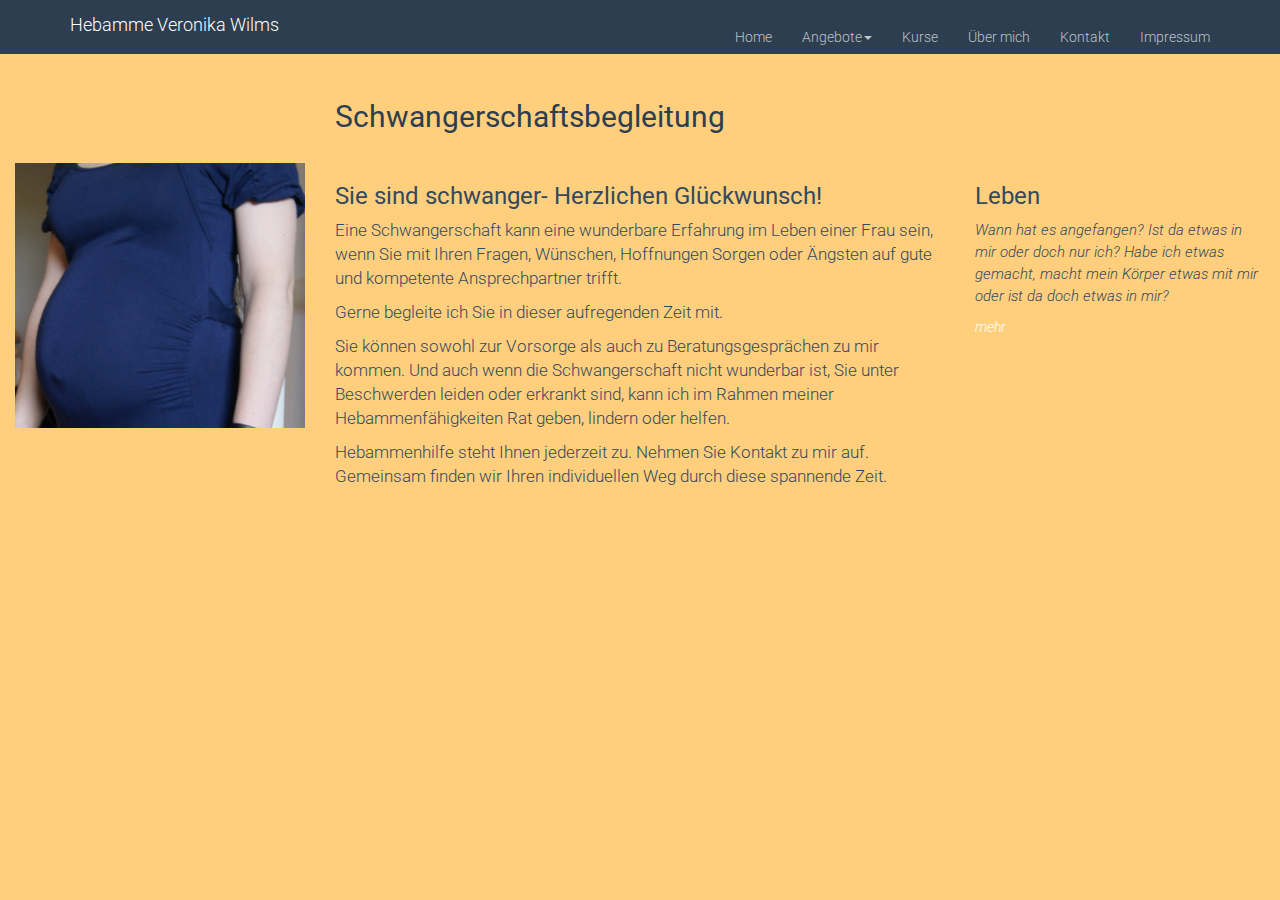
<file: schwangerschaft.html>
<!DOCTYPE HTML>
<HTML>

	<head>
		<title>Veronika Wilms | Ihre Hebamme in Quedlinburg</title>
		<meta charset="utf-8"/>
		<meta name="viewport" content="width=device-width, initial-scale=1.0">
		<link href="css/bootstrap.min.css" rel="stylesheet">
		<link href="css/main.css" rel="stylesheet">
		<link href="css/style.css" rel="stylesheet" >
		<script type="text/javascript" language="JavaScript" charset="utf-8">
			function toggleMe(a){
				var e = document.getElementById(a);
				if (!e)return true;
				if(e.id=="long-geseier"){
					b = document.getElementById("short-geseier");
					e.style.display = "block";
					b.style.display = "none";
				}else{
				b = document.getElementById("long-geseier");
				e.style.display = "block";
				b.style.display = "none";
			}
			return true;
			}
		</script>
	</head>

	<body>
		<script src="http://ajax.googleapis.com/ajax/libs/jquery/1.11.1/jquery.min.js"></script>
		<script src="js/bootstrap.min.js"></script>

		<div class="navbar navbar-inverse navbar-fixed-top" >

			<div class="container">

				<a href="index.html" class="navbar-brand">Hebamme Veronika Wilms</a>

				<button class="navbar-toggle" data-toggle="collapse" data-target=".navHeaderCollapse">
					<span class="icon-bar"></span>
					<span class="icon-bar"></span>
					<span class="icon-bar"></span>
				</button>

				<div class="collapse navbar-collapse navHeaderCollapse">
					<ul class="nav navbar-nav navbar-right">
						<li > <a href="index.html">Home</a></li>
						<li class="dropdown">
							<a href="#" class="dropdown-toggle" data-toggle="dropdown">Angebote<b class="caret"></b></a>
							<ul class="dropdown-menu">
								<li class="active"><a href="schwangerschaft.html">Schwangerschaftsbegleitung</a></li>
								<li><a href="geburtsvorbereitung.html">Geburtsvorbereitung</a></li>
								<li><a href="wochenbett.html">Wochenbett</a></li>
								<li><a href="trageberatung.html">Trageberatung</a></li>
								<li><a href="rueckbildung.html">Rückbildung</a></li>
							</ul>

						</li>

						<li> <a href="kurse.html">Kurse</a></li>
						<li> <a href="about.html">Über mich</a></li>
						<li> <a href="contact.html">Kontakt</a></li>
						<li> <a href="impressum.html">Impressum</a></li>
					</ul>
				</div>
			</div>
		</div>



		<div class="container-fluid">
			<div class="row">
				<div class="col-xs-12 col-sm-12 col-md-9 col-md-offset-3 seiten-headline">
					<h2>
						Schwangerschaftsbegleitung
					</h2>
				</div>
			</div>

			<div class="row">
				<div class="col-xs-12 col-sm-12 col-md-6 col-md-push-3 seiten-text">
					<p>
						<h3>Sie sind schwanger- Herzlichen Glückwunsch!</h3>
						<p>
							Eine Schwangerschaft kann eine wunderbare Erfahrung im Leben einer Frau sein, wenn Sie mit Ihren Fragen, Wünschen, Hoffnungen Sorgen oder Ängsten auf gute und kompetente Ansprechpartner trifft.
						</p>

						<p>
							Gerne begleite ich Sie in dieser aufregenden Zeit mit.
						</p>

						<p>
							Sie können sowohl zur Vorsorge als auch zu Beratungsgesprächen zu mir kommen.
							Und auch wenn die Schwangerschaft nicht wunderbar ist, Sie unter Beschwerden leiden oder erkrankt sind, kann ich im Rahmen meiner Hebammenfähigkeiten Rat geben, lindern oder helfen.
						</p>

						<p>
							Hebammenhilfe steht Ihnen jederzeit zu. Nehmen Sie Kontakt zu mir auf. Gemeinsam finden wir Ihren individuellen Weg durch diese spannende Zeit.
					</p>
				</div>

				<div class="col-xs-12 col-sm-12 col-md-3 col-md-push-3 text-geseier">

					<div id="short-geseier" style="display:block">
						<h3>Leben</h3>
						<p>Wann hat es angefangen? Ist da etwas in mir oder doch nur ich? Habe ich etwas gemacht,
							macht mein Körper etwas mit mir oder ist da doch etwas in mir?</p>
							<a onclick="return toggleMe('long-geseier')" id="einblenden" href="javascript:void(0)">mehr</a>
					</div>
					<div id="long-geseier" style="display:none">
					<h3>Leben</h3>
					<p>Wann hat es angefangen? Ist da etwas in mir oder doch nur ich? Habe ich etwas gemacht,
						macht mein Körper etwas mit mir oder ist da doch etwas in mir?</p>
					<p>
						Es wird anders. Ich merke, dass mit mir etwas passiert, dass ich mich beginne zu verändern.
						Manchmal macht es mir Angst und manchmal Freude. Ist es wirklich da oder doch noch nicht?
						Geht es mir jetzt besser oder oft nicht sogar schlechter jetzt wo ich weiß ich bin Schwanger?
					</p>
					<p>
						Doch es geht weiter und ich merke, dass aus dem es ein du wird, dass Du da bist, Du mein Kind.
						Ich merke, dass es mir jetzt, da ich das spüre besser geht. Jetzt merke ich, dass Du mich
						veränderst, dass mein Körper sich verändert, mein ganzes Leben langsam ins Fließen kommt.
						Und dann spüre ich Deine ersten Bewegungen, Du bist wirklich da, dass bin nicht ich, das
						bist wirklich Du, mein Kind! <br>
						Und ich fühle Freude in mir wachsen und Hoffnung, die Angst liegt hinter mir.
					</p>
					<p>
						Doch so konnte es nicht bleiben und die Angst ist ein schneller Läufer, sie holt mich wieder ein. Geht es Dir gut mein Kind? Wie wird es wenn Du nicht mehr einfach nur da bist, in mir, unter meinem Herzen, sondern in dieser Welt? Und wie wird der Moment wo das passiert?
					</p>

					<p>
						Dann ist es plötzlich soweit, erst befürchtet, schließlich ersehnt. Dann merke ich mein Körper will Dich hinaus senden in diese Welt, aber will ich das? Will ich Dich loslassen mein Kind in mir?
						<br>Und am Ende gibt es kein Zurück. Durch Hoffen und Bangen, durch Schmerzen und Angst. Doch dann bist Du da, Du mein Kind. Ich kann Dich sehen, hören, nicht mehr nur fühlen.
					</p>
					<p>
						Und ich begreife, Du bist nicht gemacht, Du bist mir geschenkt!
					</p>
					<p>
						Ich blicke zurück auf die letzten 9 Monate und merke ich bin dem Leben selbst begegnet.
						<blockquote>p.v.d. 2014</blockquote>
					</p>

						<a onclick="return toggleMe('short-geseier')" href="javascript:void(0)">weniger</a>

				</div>
				</div>

				<div class="col-xs-12 col-sm-12 col-md-3 col-md-pull-9">
					<p><img src="img/content/Schwangerschaft_1.JPG" alt="Trageberatung in Quedlinburg finden sie bei mir" class="img-responsive"></p>
				</div>
			</div>

		</div>

	</body>

</HTML>
</file>
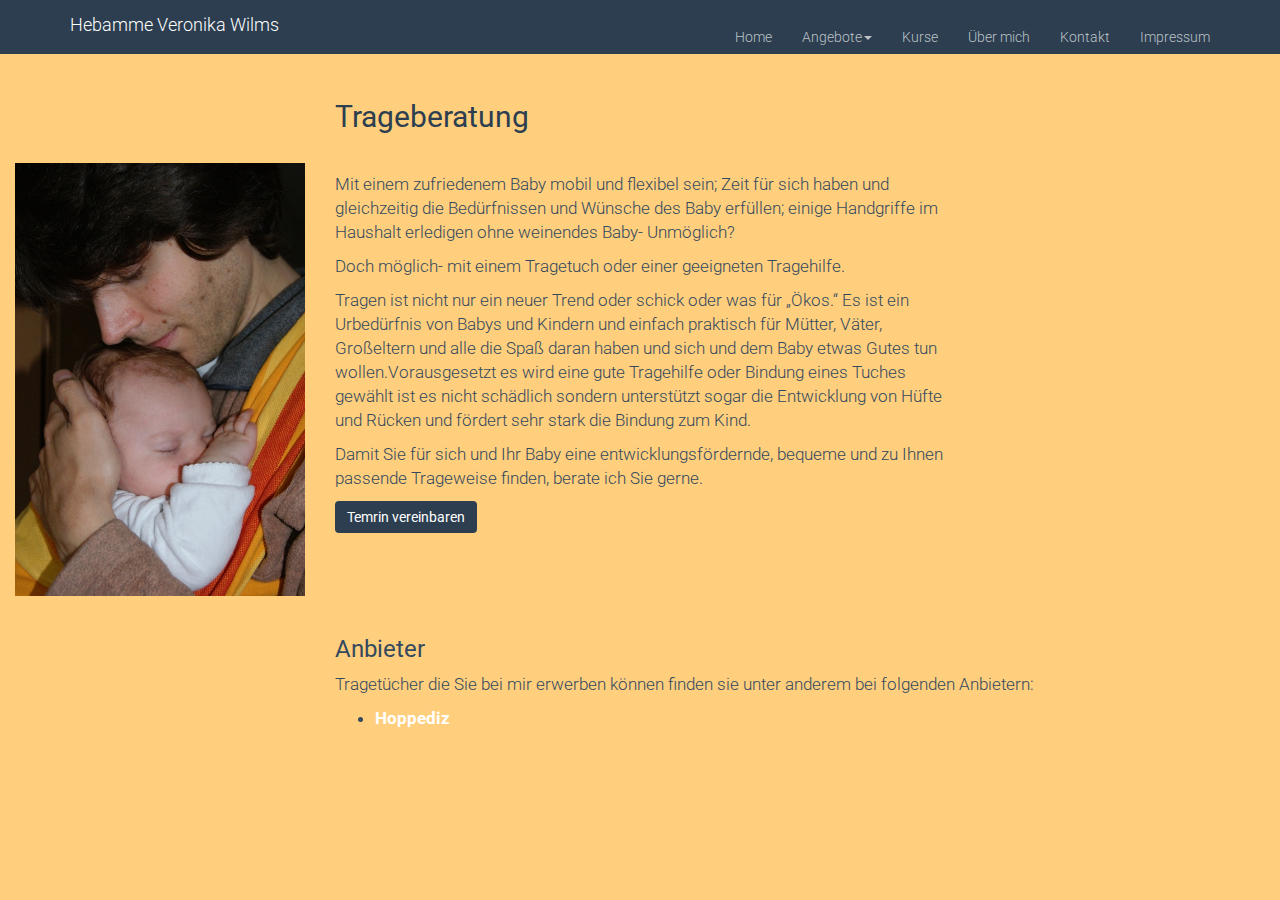
<file: trageberatung.html>
<!DOCTYPE HTML>
<HTML>

	<head>
		<title>Veronika Wilms | Ihre Hebamme in Quedlinburg</title>
		<meta charset="utf-8"/>
		<meta name="viewport" content="width=device-width, initial-scale=1.0">
		<link href="css/bootstrap.min.css" rel="stylesheet">
		<link href="css/main.css" rel="stylesheet">
		<link href="css/style.css" rel="stylesheet" >
	</head>

	<body>
		<script src="http://ajax.googleapis.com/ajax/libs/jquery/1.11.1/jquery.min.js"></script>
		<script src="js/bootstrap.min.js"></script>

		<div class="navbar navbar-inverse navbar-fixed-top" >

			<div class="container">

				<a href="index.html" class="navbar-brand">Hebamme Veronika Wilms</a>

				<button class="navbar-toggle" data-toggle="collapse" data-target=".navHeaderCollapse">
					<span class="icon-bar"></span>
					<span class="icon-bar"></span>
					<span class="icon-bar"></span>
				</button>

				<div class="collapse navbar-collapse navHeaderCollapse">
					<ul class="nav navbar-nav navbar-right">
						<li> <a href="index.html">Home</a></li>
						<li class="dropdown">

							<a href="#" class="dropdown-toggle" data-toggle="dropdown">Angebote<b class="caret"></b></a>
							<ul class="dropdown-menu">
								<li><a href="schwangerschaft.html">Schwangerschaftsbegleitung</a></li>
								<li><a href="geburtsvorbereitung.html">Geburtsvorbereitung</a></li>
								<li><a href="wochenbett.html">Wochenbett</a></li>																
								<li class="active"><a href="trageberatung.html">Trageberatung</a></li>
								<li><a href="rueckbildung.html">Rückbildung</a></li>
							</ul>

						</li>

						<li> <a href="kurse.html">Kurse</a></li>
						<li> <a href="about.html">Über mich</a></li>
						<li> <a href="contact.html">Kontakt</a></li>
						<li> <a href="impressum.html">Impressum</a></li>
					</ul>
				</div>
			</div>
		</div>


		<div class="container-fluid">
			<div class="row">
				<div class="col-xs-12 col-sm-12 col-md-9 col-md-offset-3 seiten-headline">
					<h2>
						Trageberatung
					</h2>
				</div>
			</div>

			<div class="row">


				<div class="col-xs-12 col-sm-12 col-md-6 col-md-push-3 seiten-text">
					<p>
						<p> 			Mit einem zufriedenem Baby mobil und flexibel sein; Zeit für sich
							haben und gleichzeitig die Bedürfnissen und Wünsche des Baby erfüllen;
							einige Handgriffe im Haushalt erledigen ohne weinendes Baby- Unmöglich?
						</p>

						<p> 	Doch möglich- mit einem Tragetuch oder einer geeigneten Tragehilfe.
						</p>

						<p> 	Tragen ist nicht nur ein neuer Trend oder schick oder was für „Ökos.“
							Es ist ein Urbedürfnis von Babys und Kindern und einfach praktisch für
							Mütter, Väter, Großeltern und alle die Spaß daran haben und sich und dem
							Baby etwas Gutes tun wollen.Vorausgesetzt es wird eine gute Tragehilfe
							oder Bindung eines Tuches gewählt ist es nicht schädlich sondern
							unterstützt sogar die Entwicklung von Hüfte und Rücken und fördert sehr
							stark die Bindung zum Kind. </p>

							<p> 	Damit Sie für sich und Ihr Baby eine entwicklungsfördernde, bequeme
								und zu Ihnen passende Trageweise finden, berate ich Sie gerne. </p>

							</p>
							<p>
								<button type="submit" onclick="location.href='anmeldung.html'" class="btn btn-primary">Temrin vereinbaren</button>
							</p>
						</div>

				<div class="col-xs-12 col-sm-12 col-md-3 col-md-push-3 text-geseier">
					<!--<p> Geseier</p>
					<blockquote>Max Mustermann</blockquote>-->
				</div>

				<div class="col-xs-12 col-sm-12 col-md-3 col-md-pull-9">
					<p><img src="img/slider/tragen.jpg" alt="Trageberatung in Quedlinburg finden sie bei mir" class="img-responsive"></p>
				</div>
			</div>

			<div class="row">
				<div class="col-xs-12 col-sm-12 col-md 6 col-md-push-3 seiten-text">
					<h3>Anbieter</h3>
					<p> Tragetücher die Sie bei mir erwerben können finden sie unter anderem bei folgenden Anbietern:</p>
					<ul>
						<li>
							<a href="http://www.hoppediz.de/" target="_blank">Hoppediz</a>
						</li>
					</ul>
				</div>
			</div>


		</div>

	</body>

</HTML>
</file>
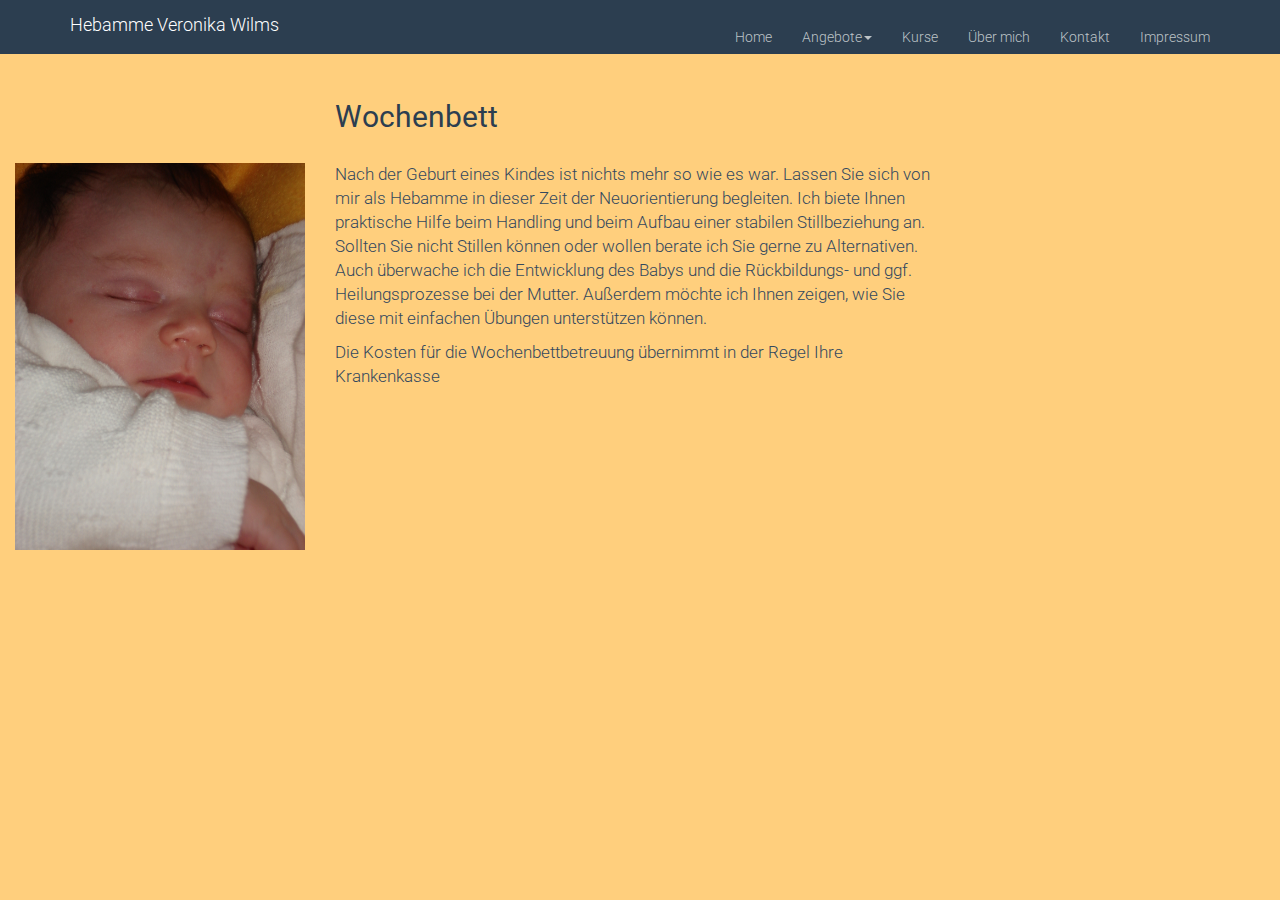
<file: wochenbett.html>
<!DOCTYPE HTML>
<HTML>

	<head>
		<title>Veronika Wilms | Ihre Hebamme in Quedlinburg</title>
		<meta charset="utf-8"/>
		<meta name="viewport" content="width=device-width, initial-scale=1.0">
		<link href="css/bootstrap.min.css" rel="stylesheet">
		<link href="css/main.css" rel="stylesheet">
		<link href="css/style.css" rel="stylesheet" >
	</head>

	<body>
		<script src="http://ajax.googleapis.com/ajax/libs/jquery/1.11.1/jquery.min.js"></script>
		<script src="js/bootstrap.min.js"></script>

		<div class="navbar navbar-inverse navbar-fixed-top" >

			<div class="container">

				<a href="index.html" class="navbar-brand">Hebamme Veronika Wilms</a>

				<button class="navbar-toggle" data-toggle="collapse" data-target=".navHeaderCollapse">
					<span class="icon-bar"></span>
					<span class="icon-bar"></span>
					<span class="icon-bar"></span>
				</button>

				<div class="collapse navbar-collapse navHeaderCollapse">
					<ul class="nav navbar-nav navbar-right">
						<li > <a href="index.html">Home</a></li>
						<li class="dropdown">

							<a href="#" class="dropdown-toggle" data-toggle="dropdown">Angebote<b class="caret"></b></a>
							<ul class="dropdown-menu">
								<li><a href="schwangerschaft.html">Schwangerschaftsbegleitung</a></li>
								<li><a href="geburtsvorbereitung.html">Geburtsvorbereitung</a></li>
								<li class="active"><a href="wochenbett.html">Wochenbett</a></li>														
								<li><a href="trageberatung.html">Trageberatung</a></li>
								<li><a href="rueckbildung.html">Rückbildung</a></li>
							</ul>

						</li>

						<li> <a href="kurse.html">Kurse</a></li>
						<li> <a href="about.html">Über mich</a></li>
						<li> <a href="contact.html">Kontakt</a></li>
						<li> <a href="impressum.html">Impressum</a></li>
					</ul>
				</div>
			</div>
		</div>


		<div class="container-fluid">
			<div class="row">
				<div class="col-xs-12 col-sm-12 col-md-9 col-md-offset-3 seiten-headline">
					<h2>
						Wochenbett
					</h2>
				</div>
			</div>

			<div class="row">

				<div class="col-xs-12 col-sm-12 col-md-6 col-md-push-3 seiten-text">
					<p>
						Nach der Geburt eines Kindes ist nichts mehr so wie es war.
						Lassen Sie sich von mir als Hebamme in dieser Zeit der Neuorientierung begleiten.
						Ich biete Ihnen praktische Hilfe beim Handling und beim Aufbau einer stabilen Stillbeziehung an. Sollten Sie nicht Stillen können oder wollen berate ich Sie gerne zu Alternativen. Auch überwache ich die Entwicklung des Babys und die Rückbildungs- und ggf. Heilungsprozesse bei der Mutter. Außerdem möchte ich Ihnen zeigen, wie Sie diese mit einfachen Übungen unterstützen können.

					</p>
					<p>
						Die Kosten für die Wochenbettbetreuung übernimmt in der Regel Ihre Krankenkasse

					</p>
				</div>

				<div class="col-xs-12 col-sm-12 col-md-3 col-md-push-3 text-geseier">
					<!--<p>Geseier</p>-->
				</div>

				<div class="col-xs-12 col-sm-12 col-md-3 col-md-pull-9">
					<p><img src="img/content/Wochenbett_2.JPG" alt="Trageberatung in Quedlinburg finden sie bei mir" class="img-responsive"></p>
				</div>
			</div>

		</div>

	</body>

</HTML>
</file>
<file: css/main.css>
@import url(http://fonts.googleapis.com/css?family=Roboto:400,700,300);
.clearfix {
  *zoom: 1;
}
.clearfix:before,
.clearfix:after {
  display: table;
  content: "";
  line-height: 0;
}
.clearfix:after {
  clear: both;
}
.hide-text {
  font: 0/0 a;
  color: transparent;
  text-shadow: none;
  background-color: transparent;
  border: 0;
}
.input-block-level {
  display: block;
  width: 100%;
  min-height: 30px;
  -webkit-box-sizing: border-box;
  -moz-box-sizing: border-box;
  box-sizing: border-box;
}
body {
  padding-top: 80px;
  color: #34495e;
  background: #f5f5f5;
  font-family: 'Roboto', sans-serif;
  font-weight: 300;
}
h1,
h2,
h3,
h4,
h5,
h6 {
  font-family: 'Roboto', sans-serif;
  font-weight: 400;
}
a {
  color: #34495e;
  -webkit-transition: 300ms;
  -moz-transition: 300ms;
  -o-transition: 300ms;
  transition: 300ms;
}
hr {
  border-top: 1px solid #e5e5e5;
  border-bottom: 1px solid #fff;
}
.btn {
  font-weight: 400;
}
.btn-transparent {
  border: 3px solid #fff;
  background: transparent;
  color: #fff;
}
.btn-transparent:hover {
  border-color: rgba(255, 255, 255, 0.5);
}
a:hover,
a:focus {
  color: #d9534f;
  text-decoration: none;
  outline: none;
}
.dropdown-menu {
  margin-top: -1px;
  min-width: 180px;
}
body > section {
  padding: 50px 0;
}
.turquoise,
.green-sea,
.sun-flower,
.orange,
.emerald,
.nephrits,
.carrot,
.pumkin,
.peter-river,
.belize-hole,
.alizarin,
.pomegranate,
.amethyst,
.wisteria,
.clouds .silver,
.wet-asphalt,
.midnight-blue,
.concrete,
.asbestos {
  color: #fff;
}
.turquoise h1,
.green-sea h1,
.sun-flower h1,
.orange h1,
.emerald h1,
.nephrits h1,
.carrot h1,
.pumkin h1,
.peter-river h1,
.belize-hole h1,
.alizarin h1,
.pomegranate h1,
.amethyst h1,
.wisteria h1,
.clouds .silver h1,
.wet-asphalt h1,
.midnight-blue h1,
.concrete h1,
.asbestos h1,
.turquoise h2,
.green-sea h2,
.sun-flower h2,
.orange h2,
.emerald h2,
.nephrits h2,
.carrot h2,
.pumkin h2,
.peter-river h2,
.belize-hole h2,
.alizarin h2,
.pomegranate h2,
.amethyst h2,
.wisteria h2,
.clouds .silver h2,
.wet-asphalt h2,
.midnight-blue h2,
.concrete h2,
.asbestos h2,
.turquoise h3,
.green-sea h3,
.sun-flower h3,
.orange h3,
.emerald h3,
.nephrits h3,
.carrot h3,
.pumkin h3,
.peter-river h3,
.belize-hole h3,
.alizarin h3,
.pomegranate h3,
.amethyst h3,
.wisteria h3,
.clouds .silver h3,
.wet-asphalt h3,
.midnight-blue h3,
.concrete h3,
.asbestos h3,
.turquoise h4,
.green-sea h4,
.sun-flower h4,
.orange h4,
.emerald h4,
.nephrits h4,
.carrot h4,
.pumkin h4,
.peter-river h4,
.belize-hole h4,
.alizarin h4,
.pomegranate h4,
.amethyst h4,
.wisteria h4,
.clouds .silver h4,
.wet-asphalt h4,
.midnight-blue h4,
.concrete h4,
.asbestos h4,
.turquoise h5,
.green-sea h5,
.sun-flower h5,
.orange h5,
.emerald h5,
.nephrits h5,
.carrot h5,
.pumkin h5,
.peter-river h5,
.belize-hole h5,
.alizarin h5,
.pomegranate h5,
.amethyst h5,
.wisteria h5,
.clouds .silver h5,
.wet-asphalt h5,
.midnight-blue h5,
.concrete h5,
.asbestos h5,
.turquoise h6,
.green-sea h6,
.sun-flower h6,
.orange h6,
.emerald h6,
.nephrits h6,
.carrot h6,
.pumkin h6,
.peter-river h6,
.belize-hole h6,
.alizarin h6,
.pomegranate h6,
.amethyst h6,
.wisteria h6,
.clouds .silver h6,
.wet-asphalt h6,
.midnight-blue h6,
.concrete h6,
.asbestos h6 {
  color: #fff;
}
.turquoise small,
.green-sea small,
.sun-flower small,
.orange small,
.emerald small,
.nephrits small,
.carrot small,
.pumkin small,
.peter-river small,
.belize-hole small,
.alizarin small,
.pomegranate small,
.amethyst small,
.wisteria small,
.clouds .silver small,
.wet-asphalt small,
.midnight-blue small,
.concrete small,
.asbestos small {
  color: rgba(255, 255, 255, 0.8);
}
.turquoise {
  background-color: #1abc9c;
}
.green-sea {
  background-color: #16a085;
}
.sun-flower {
  background-color: #f1c40f;
}
.orange {
  background-color: #f39c12;
}
.emerald {
  background-color: #2ecc71;
}
.nephritis {
  background-color: #27ae60;
}
.carrot {
  background-color: #e67e22;
}
.pumkin {
  background-color: #d35400;
}
.peter-river {
  background-color: #3498db;
}
.belize-hole {
  background-color: #2980b9;
}
.alizarin {
  background-color: #e74c3c;
}
.pomegranate {
  background-color: #c0392b;
}
.amethyst {
  background-color: #9b59b6;
}
.wisteria {
  background-color: #8e44ad;
}
.clouds {
  background-color: #ecf0f1;
}
.silver {
  background-color: #bdc3c7;
}
.wet-asphalt {
  background-color: #34495e;
}
.wet-asphalt a:not(.btn) {
  color: #bdc3c7;
}
.wet-asphalt a:not(.btn):hover {
  color: #d9534f;
}
.midnight-blue {
  background-color: #2c3e50;
}
.concrete {
  background-color: #95a5a6;
}
.asbestos {
  background-color: #7f8c8d;
}
.embed-container {
  position: relative;
  padding-bottom: 56.25%;
  /* 16/9 ratio */

  padding-top: 30px;
  /* IE6 workaround*/

  height: 0;
  overflow: hidden;
}
.embed-container iframe,
.embed-container object,
.embed-container embed {
  position: absolute;
  top: 0;
  left: 0;
  width: 100%;
  height: 100%;
}
#main-slider {
  position: relative;
}
#main-slider .carousel h2 {
  font-size: 36px;
}
#main-slider .carousel .btn {
  border: 3px solid rgba(255, 255, 255, 0.5);
  color: #fff;
  border-radius: 0;
  margin-top: 5px;
}
#main-slider .carousel .btn:hover {
  background-color: rgba(255, 255, 255, 0.3);
}
#main-slider .carousel .boxed {
  padding: 10px 15px;
  background-color: rgba(0, 0, 0, 0.8);
  display: inline-block;
}
#main-slider .carousel .item {
  background-position: 50%;
  background-repeat: no-repeat;
  background-size: cover;
  left: 0 !important;
  opacity: 0;
  top: 0;
  position: absolute;
  width: 100%;
  display: block !important;
  height: 600px;
  -webkit-transition: opacity ease-in-out 500ms;
  -moz-transition: opacity ease-in-out 500ms;
  -o-transition: opacity ease-in-out 500ms;
  transition: opacity ease-in-out 500ms;
}
#main-slider .carousel .item:first-child {
  top: auto;
  position: relative;
}
#main-slider .carousel .item.active {
  opacity: 1;
  -webkit-transition: opacity ease-in-out 500ms;
  -moz-transition: opacity ease-in-out 500ms;
  -o-transition: opacity ease-in-out 500ms;
  transition: opacity ease-in-out 500ms;
  z-index: 1;
}
#main-slider .prev,
#main-slider .next {
  position: absolute;
  top: 50%;
  background-color: rgba(0, 0, 0, 0.3);
  color: #fff;
  display: inline-block;
  margin-top: -25px;
  font-size: 24px;
  height: 50px;
  width: 50px;
  line-height: 50px;
  text-align: center;
  border-radius: 4px;
  z-index: 5;
}
#main-slider .prev:hover,
#main-slider .next:hover {
  background-color: rgba(0, 0, 0, 0.5);
  border-radius: 10px;
}
#main-slider .prev {
  left: 10px;
}
#main-slider .next {
  right: 10px;
}
#main-slider .active .animation.animated-item-1 {
  -webkit-animation: fadeInUp 300ms linear 300ms both;
  -moz-animation: fadeInUp 300ms linear 300ms both;
  -o-animation: fadeInUp 300ms linear 300ms both;
  -ms-animation: fadeInUp 300ms linear 300ms both;
  animation: fadeInUp 300ms linear 300ms both;
}
#main-slider .active .animation.animated-item-2 {
  -webkit-animation: fadeInUp 300ms linear 600ms both;
  -moz-animation: fadeInUp 300ms linear 600ms both;
  -o-animation: fadeInUp 300ms linear 600ms both;
  -ms-animation: fadeInUp 300ms linear 600ms both;
  animation: fadeInUp 300ms linear 600ms both;
}
#main-slider .active .animation.animated-item-3 {
  -webkit-animation: fadeInUp 300ms linear 900ms both;
  -moz-animation: fadeInUp 300ms linear 900ms both;
  -o-animation: fadeInUp 300ms linear 900ms both;
  -ms-animation: fadeInUp 300ms linear 900ms both;
  animation: fadeInUp 300ms linear 900ms both;
}
#main-slider .active .animation.animated-item-4 {
  -webkit-animation: fadeInUp 300ms linear 1200ms both;
  -moz-animation: fadeInUp 300ms linear 1200ms both;
  -o-animation: fadeInUp 300ms linear 1200ms both;
  -ms-animation: fadeInUp 300ms linear 1200ms both;
  animation: fadeInUp 300ms linear 1200ms both;
}
#services .media:hover .icon-md {
  border-radius: 10px;
  background-color: rgba(0, 0, 0, 0.8);
}
#recent-works {
  padding: 90px 0;
}
#recent-works .item-inner {
  position: relative;
  margin: 0;
}
.portfolio-items,
.portfolio-filter {
  list-style: none;
  padding: 0;
  margin: 0 -20px 20px 0;
}
.portfolio-filter > li {
  display: inline-block;
}
.portfolio-items > li {
  float: left;
  padding: 0;
  -webkit-box-sizing: border-box;
  -moz-box-sizing: border-box;
  box-sizing: border-box;
}
.portfolio-items.col-2 > li {
  width: 50%;
}
.portfolio-items.col-3 > li {
  width: 33%;
}
.portfolio-items.col-4 > li {
  width: 25%;
}
.portfolio-items.col-5 > li {
  width: 20%;
}
.portfolio-items.col-6 > li {
  width: 16%;
}
.portfolio-item {
  padding: 0;
  margin: 0;
}
.portfolio-item .item-inner {
  background: #fff;
  border: 1px solid #eee;
  padding: 10px 10px 0;
  margin: 0 20px 20px 0;
  position: relative;
}
.portfolio-item img {
  width: 100%;
}
.portfolio-item h5 {
  background: #fff;
  margin: 0;
  padding: 10px 0;
  font-weight: 700;
  font-size: 14px;
  color: #2c3e50;
  white-space: nowrap;
  text-overflow: ellipsis;
  overflow: hidden;
}
.portfolio-item .overlay {
  position: absolute;
  top: 0;
  left: 0;
  width: 100%;
  height: 100%;
  opacity: 0;
  background: rgba(255, 255, 255, 0.9);
  text-align: center;
  vertical-align: middle;
  -webkit-transition: opacity 300ms;
  -moz-transition: opacity 300ms;
  -o-transition: opacity 300ms;
  transition: opacity 300ms;
}
.portfolio-item .overlay .preview {
  position: relative;
  top: 50%;
  display: inline-block;
  margin-top: -20px;
}
.portfolio-item:hover .overlay {
  opacity: 1;
}
/* Start: Recommended Isotope styles */
/**** Isotope Filtering ****/
.isotope-item {
  z-index: 2;
}
.isotope-hidden.isotope-item {
  pointer-events: none;
  z-index: 1;
}
/**** Isotope CSS3 transitions ****/
.isotope,
.isotope .isotope-item {
  -webkit-transition-duration: 0.8s;
  -moz-transition-duration: 0.8s;
  -ms-transition-duration: 0.8s;
  -o-transition-duration: 0.8s;
  transition-duration: 0.8s;
}
.isotope {
  -webkit-transition-property: height, width;
  -moz-transition-property: height, width;
  -ms-transition-property: height, width;
  -o-transition-property: height, width;
  transition-property: height, width;
}
.isotope .isotope-item {
  -webkit-transition-property: -webkit-transform, opacity;
  -moz-transition-property: -moz-transform, opacity;
  -ms-transition-property: -ms-transform, opacity;
  -o-transition-property: -o-transform, opacity;
  transition-property: transform, opacity;
}
/**** disabling Isotope CSS3 transitions ****/
.isotope.no-transition,
.isotope.no-transition .isotope-item,
.isotope .isotope-item.no-transition {
  -webkit-transition-duration: 0s;
  -moz-transition-duration: 0s;
  -ms-transition-duration: 0s;
  -o-transition-duration: 0s;
  transition-duration: 0s;
}
/* End: Recommended Isotope styles */
/* disable CSS transitions for containers with infinite scrolling*/
.isotope.infinite-scrolling {
  -webkit-transition: none;
  -moz-transition: none;
  -ms-transition: none;
  -o-transition: none;
  transition: none;
}
#pricing-table .plan {
  border-radius: 4px;
  list-style: none;
  margin: 0 0 20px;
  background: #3498db;
  text-align: center;
  padding: 30px 0;
}
#pricing-table .plan li {
  padding: 5px 0;
  color: #fff;
  -webkit-transition: 300ms;
  -moz-transition: 300ms;
  -o-transition: 300ms;
  transition: 300ms;
}
#pricing-table .plan li.plan-name {
  font-size: 24px;
  line-height: 24px;
  color: #fff;
}
#pricing-table .plan li.plan-name h3 {
  margin: 0;
}
#pricing-table .plan li.plan-price {
  margin-bottom: 10px;
}
#pricing-table .plan li.plan-price > div {
  display: inline-block;
  background-color: rgba(0, 0, 0, 0.2);
  padding: 10px;
  font-size: 24px;
  border-radius: 100%;
  width: 70px;
  height: 70px;
}
#pricing-table .plan li.plan-price > div sup {
  font-size: 10px;
  line-height: 10px;
}
#pricing-table .plan li.plan-price > div > small {
  display: block;
  font-size: 11px;
}
#pricing-table .plan li.plan-action {
  margin-top: 10px;
  border-top: 0;
}
#pricing-table .plan.featured {
  background-color: #2c3e50;
}
#title h1 {
  margin: 0;
  font-size: 36px;
  font-weight: 300;
}
.center {
  text-align: center;
}
#meet-the-team .designation {
  margin-top: 5px;
  display: block;
  font-size: 13px;
}
.img-thumbnail {
  border: 0;
}
.progress,
.progress .bar {
  background: #fff;
  -webkit-box-shadow: none;
  -moz-box-shadow: none;
  box-shadow: none;
  height: 30px;
  line-height: 30px;
}
.well {
  -webkit-box-shadow: none;
  -moz-box-shadow: none;
  box-shadow: none;
  border: 0;
}
ul.breadcrumb {
  margin: 20px 0 0;
  background: transparent;
}
ul.breadcrumb > li {
  text-shadow: none;
}
ul.breadcrumb > li > a,
ul.breadcrumb > li .divider {
  color: #fff;
}
ul.breadcrumb > li.active {
  color: rgba(255, 255, 255, 0.7);
}
ul.tag-cloud {
  list-style: none;
  padding: 0;
  margin: 0;
}
ul.tag-cloud li {
  display: inline-block;
  margin: 0 0 2px 0;
}
.btn-social {
  border: 0;
  color: #fff;
  border-radius: 100%;
  display: inline-block;
  width: 36px;
  height: 36px;
  line-height: 36px;
  text-align: center;
  padding: 0;
}
.btn-social.btn-facebook {
  background: #4f7dd4;
}
.btn-social.btn-facebook:hover {
  background: #789bde;
}
.btn-social.btn-twitter {
  background: #5bceff;
}
.btn-social.btn-twitter:hover {
  background: #8eddff;
}
.btn-social.btn-linkedin {
  background: #21a6d8;
}
.btn-social.btn-linkedin:hover {
  background: #49b9e3;
}
.btn-social.btn-google-plus {
  background: #dc422b;
}
.btn-social.btn-google-plus:hover {
  background: #e36957;
}
.btn-social:hover {
  color: #fff;
}
.navbar-inverse {
  border: none;
  #background-color: #016648;
  background-color: #2c3e50;
}
.navbar-inverse .navbar-brand {
  #font-family: sans-serif ,'Bubbler One';
  #font-size: 36px;
  #line-height: 50px;
  color: #fff;
}
.navbar-inverse .navbar-nav {
  margin-top: 20px;
}
.navbar-inverse .navbar-nav > li > a {
  padding-top: 7px;
  padding-bottom: 7px;
  border-radius: 4px;
  color: #bdc3c7;
}
.navbar-inverse .navbar-nav > .active > a,
.navbar-inverse .navbar-nav > .active > a:hover,
.navbar-inverse .navbar-nav > .active > a:focus,
.navbar-inverse .navbar-nav > .open > a,
.navbar-inverse .navbar-nav > .open > a:hover,
.navbar-inverse .navbar-nav > .open > a:focus {
  #background-color: #2c3e50;
  background-color: #8B96A3;
}
.navbar-inverse .navbar-nav .dropdown-menu {
  background-color: #2c3e50;
  -webkit-box-shadow: none;
  -moz-box-shadow: none;
  box-shadow: none;
  border: 0;
  padding: 0;
  margin-top: -3px;
}
.navbar-inverse .navbar-nav .dropdown-menu > li > a {
  padding: 8px 15px;
  color: #bdc3c7;
}
.navbar-inverse .navbar-nav .dropdown-menu > li:hover > a,
.navbar-inverse .navbar-nav .dropdown-menu > li:focus > a,
.navbar-inverse .navbar-nav .dropdown-menu > li.active > a {
  background-color: rgba(0, 0, 0, 0.3);
  #background-color: #2c3e50;
}
.navbar-inverse .navbar-nav .dropdown-menu > li:last-child > a {
  border-radius: 0 0 3px 3px;
}
.navbar-inverse .navbar-nav .dropdown-menu > li.divider {
  background-color: rgba(0, 0, 0, 0.1);
}
.navbar-inverse .navbar-collapse,
.navbar-inverse .navbar-form {
  border-top: 0;
}
#social-media .icon-facebook {
  background-color: #3c5899;
}
#social-media .icon-facebook:hover {
  background-color: #4e6fba;
}
#social-media .icon-twitter {
  background-color: #29c5f6;
}
#social-media .icon-twitter:hover {
  background-color: #5ad2f8;
}
#social-media .icon-google-plus {
  background-color: #d13d2f;
}
#social-media .icon-google-plus:hover {
  background-color: #da6459;
}
#social-media .icon-pinterest {
  background-color: #c61118;
}
#social-media .icon-pinterest:hover {
  background-color: #ec1e26;
}
.icon-lg {
  font-size: 48px;
  height: 108px;
  width: 108px;
  line-height: 108px;
  color: #fff;
  margin: 10px;
  background-color: rgba(0, 0, 0, 0.4);
  text-align: center;
  display: inline-block !important;
  border-radius: 100%;
}
.icon-md {
  font-size: 36px;
  height: 68px;
  width: 68px;
  line-height: 68px;
  color: #fff;
  margin-right: 10px;
  background-color: rgba(0, 0, 0, 0.4);
  text-align: center;
  display: block;
  border-radius: 50%;
  -webkit-transition: 500ms;
  -moz-transition: 500ms;
  -o-transition: 500ms;
  transition: 500ms;
}
.modal {
  border: 0;
}
.modal#loginForm {
  width: 600px;
  margin-left: -300px;
}
.modal .modal-header {
  border: 0;
  padding: 20px 20px 0;
}
.modal .modal-header > h4 {
  font-weight: 300;
  font-size: 14px;
  color: #848484;
  text-transform: uppercase;
  margin: 0;
}
.modal .modal-body {
  padding: 20px;
}
.modal input[type="text"],
.modal input[type="password"] {
  padding: 5px 10px;
  min-height: 30px;
  width: 130px;
  margin-right: 10px;
}
.modal .icon-remove {
  color: #848484;
  position: absolute;
  right: -5px;
  top: -5px;
  width: 16px;
  height: 16px;
  line-height: 16px;
  text-align: center;
  display: block;
  background: #ebebeb;
  -webkit-border-radius: 100%;
  -moz-border-radius: 100%;
  border-radius: 100%;
  cursor: pointer;
}
.modal button {
  margin-left: 10px;
  border: 0;
}
.gap {
  margin-bottom: 50px;
}
.big-gap {
  margin-bottom: 100px;
}
.no-margin {
  margin: 0;
  padding: 0;
}
.registration-form {
  border: 0;
  background-color: #fff;
  padding: 20px;
  display: inline-block;
}
#bottom {
  color: #bdc3c7;
}
#bottom h4 {
  margin-top: 0;
  margin-bottom: 15px;
}
#bottom .media-heading {
  display: block;
  font-weight: 400;
}
.row > div {
  margin-bottom: 10px;
}
ul.unstyled {
  list-style: none;
  padding: 0;
  margin: 0;
}
/*Unordered Lists*/
ul.arrow,
ul.arrow-double,
ul.tick,
ul.cross,
ul.star,
ul.rss {
  list-style: none;
  padding: 0;
  margin: 0;
}
ul.arrow li::before,
ul.arrow-double li::before,
ul.tick li::before,
ul.cross li::before,
ul.star li::before,
ul.rss li::before,
ul.arrow li::after,
ul.arrow-double li::after,
ul.tick li::after,
ul.cross li::after,
ul.star li::after,
ul.rss li::after {
  font-family: FontAwesome;
  font-size: 11px;
}
ul.arrow li::before,
ul.arrow-double li::before,
ul.tick li::before,
ul.cross li::before,
ul.star li::before,
ul.rss li::before {
  margin-right: 5px;
}
ul.arrow li::before {
  content: "\f105";
}
ul.arrow-double li::before {
  content: "\f101";
}
ul.tick li::before {
  content: "\f00c";
}
ul.cross li::before {
  content: "\f00d";
}
ul.star li::before {
  content: "\f006";
}
ul.rss li::before {
  content: "\f09e";
}
#footer {
  padding-top: 30px;
  padding-bottom: 30px;
  color: #bdc3c7;
}
#footer a {
  color: #bdc3c7;
}
#footer a:hover {
  color: #d9534f;
}
#footer ul {
  list-style: none;
  padding: 0;
  margin: 0;
}
#footer ul > li {
  display: inline-block;
  margin-left: 15px;
}
ul.social {
  list-style: none;
  margin: 10px 0 0;
  padding: 0;
  display: inline-block;
}
ul.social > li {
  display: inline-block;
  margin: 0 5px;
}
ul.social > li > a {
  font-size: 24px;
  color: #666;
}
ul.social > li > a:hover {
  color: #999;
}
.box-border {
  padding: 15px;
}
.accordion-group {
  background-color: #fff;
  border-top: 1px solid #f0f0f0;
}
.accordion-heading .accordion-toggle {
  color: #666;
  font-weight: 700;
}
.accordion-inner {
  border-top: 0;
}
.blog .blog-item {
  background-color: #fff;
  border-radius: 5px;
  margin-bottom: 20px;
}
.blog .blog-item .img-blog {
  width: 100%;
  border-radius: 5px 5px 0 0;
}
.blog .blog-item .blog-content {
  padding: 20px;
}
.blog .blog-item h3 {
  margin-top: 0;
}
.blog .blog-item .entry-meta {
  margin-bottom: 20px;
}
.blog .blog-item .entry-meta > span {
  display: inline-block;
  color: #999;
  margin-right: 10px;
  font-size: 12px;
}
.blog .blog-item .entry-meta > span a {
  color: #999;
}
ul.pagination > li > a {
  border: 0;
}
ul.pagination > li.active > a,
ul.pagination > li:hover > a {
  background-color: #34495e;
  color: #fff;
}
textarea#message {
  padding: 10px 15px;
  height: 219px;
}
.widget {
  margin-bottom: 30px;
}
ul.gallery {
  list-style: none;
  padding: 0;
  margin: 0;
}
ul.gallery li {
  display: block;
  width: 60px;
  padding: 0;
  margin: 0 4px 4px 0;
  float: left;
}
ul.faq {
  list-style: none;
  margin: 0;
}
ul.faq li {
  margin-top: 30px;
}
ul.faq li:first-child {
  margin-top: 0;
}
ul.faq li span.number {
  display: block;
  float: left;
  width: 50px;
  height: 50px;
  line-height: 50px;
  text-align: center;
  background: #34495e;
  color: #fff;
  font-size: 24px;
}
ul.faq li > div {
  margin-left: 70px;
}
ul.faq li > div h3 {
  margin-top: 0;
}
#error {
  text-align: center;
  margin-top: 150px;
  margin-bottom: 150px;
}
</file>
<file: css/style.css>
body{
	background-color: #FFCF7D;
	#  ; EDD080
}

.seiten-headline h2{
	margin-bottom: 20px;
	color: #2c3e50;
}

.seiten-text p{
	font-size: 120%;
}
.seiten-text li{
	font-size: 120%;
}

.seiten-text a{
	font-weight: bold;
	color: #FFF;
}

.impressum-text p{
	font-size: 120%;
	text-align: center;
	font-weight: bold;
}

.impressum-text h3{
	text-align: center;
	font-size: 180%;
	font-weight: bold;
}

.text-geseier p{
	font-size: 110%;
	font-style: italic;
}

.text-geseier a{
	color:#FFF;
	font-style:italic;
}

.text-geseier blockquote{
	border: 0px;
	float: right;
	font-size: 100%;
	font-style: italic;
}

.text-geseier blockquote:before{
	content: '---  '
}

.offseted-form{
	margin-top: 50px;
}

.table td{
	font-size: 120%
}


.table th{
	background-color: #2c3e50;
	color: #bdc3c7;
	font-size: 130%;
}

.table td:hover{
	background-color: rgba(255,255,255,0.2);
}


.btn-primary{
	background-color: #2c3e50;
	border: 0px solid #2c3e50;
}

.btn-primary:hover{
	background-color: #bdc3c7;
	color: #2c3e50;
	}
</file>
